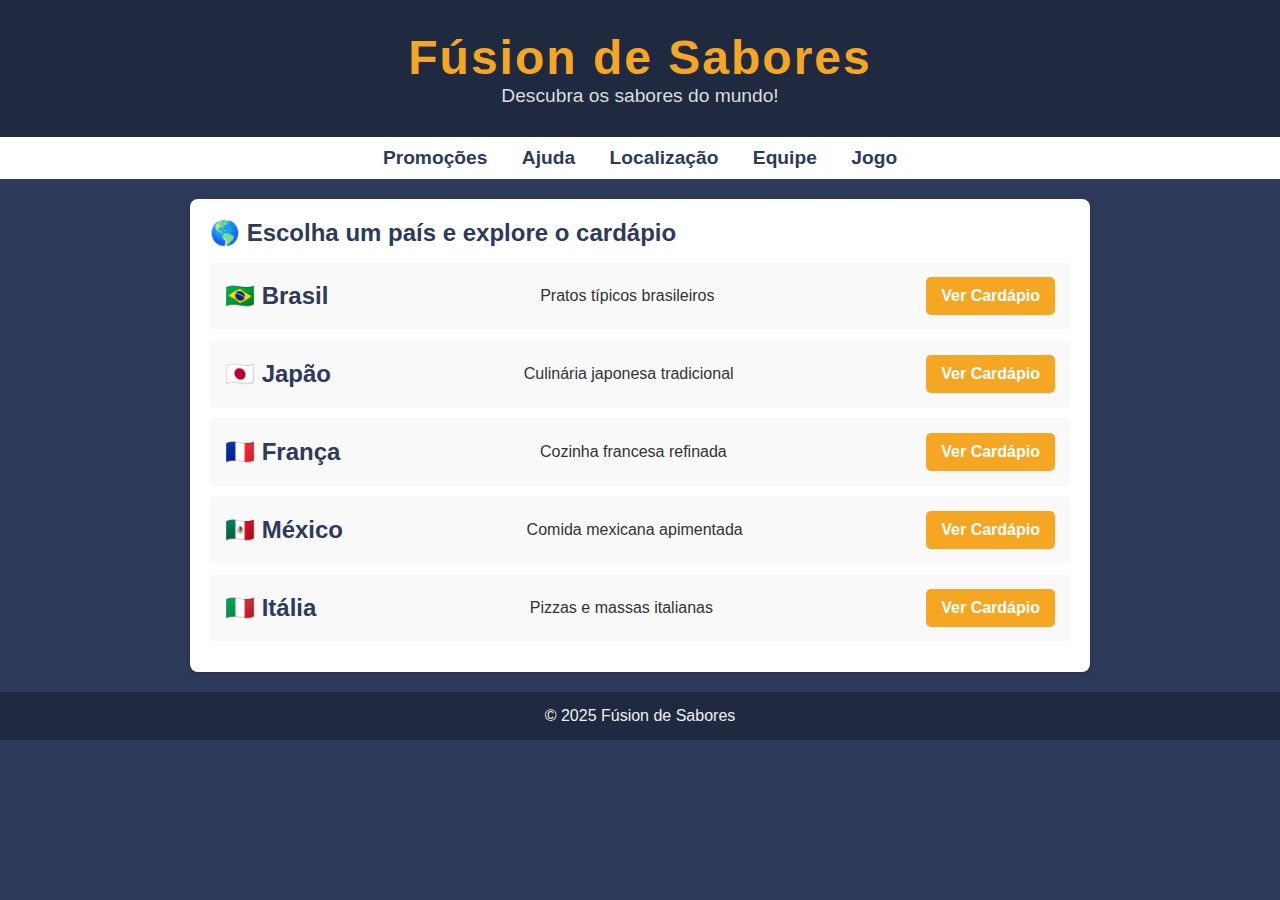
<file: index.html>
<!DOCTYPE html>
<html lang="pt-br">
<head>
  <meta charset="UTF-8" />
  <meta name="viewport" content="width=device-width, initial-scale=1.0"/>
  <title>Fúsion de Sabores</title>
  <link rel="stylesheet" href="styles/index.css">
</head>
<body>

  <header>
    <h1>Fúsion de Sabores</h1>
    <p>Descubra os sabores do mundo!</p>
  </header>

  <nav>
    <a href="html/promocoes.html">Promoções</a>
    <a href="html/ajuda.html">Ajuda</a>
    <a href="html/localizacao.html">Localização</a>
    <a href="html/equipe.html">Equipe</a>
    <a href="html/jogo.html">Jogo</a> <!-- link do jogo adicionado -->
  </nav>

  <section>
    <h2>🌎 Escolha um país e explore o cardápio</h2>
    <ul class="menu-list">
      <li>
        <strong>🇧🇷 Brasil</strong>
        <span>Pratos típicos brasileiros</span>
        <a href="html/brasil.html" class="buy-button">Ver Cardápio</a>
      </li>
      <li>
        <strong>🇯🇵 Japão</strong>
        <span>Culinária japonesa tradicional</span>
        <a href="html/japao.html" class="buy-button">Ver Cardápio</a>
      </li>
      <li>
        <strong>🇫🇷 França</strong>
        <span>Cozinha francesa refinada</span>
        <a href="html/franca.html" class="buy-button">Ver Cardápio</a>
      </li>
      <li>
        <strong>🇲🇽 México</strong>
        <span>Comida mexicana apimentada</span>
        <a href="html/mexico.html" class="buy-button">Ver Cardápio</a>
      </li>
      <li>
        <strong>🇮🇹 Itália</strong>
        <span>Pizzas e massas italianas</span>
        <a href="html/italia.html" class="buy-button">Ver Cardápio</a>
      </li>
    </ul>
  </section>

  <footer>
    <p>&copy; 2025 Fúsion de Sabores</p>
  </footer>

</body>
</html>
</file>
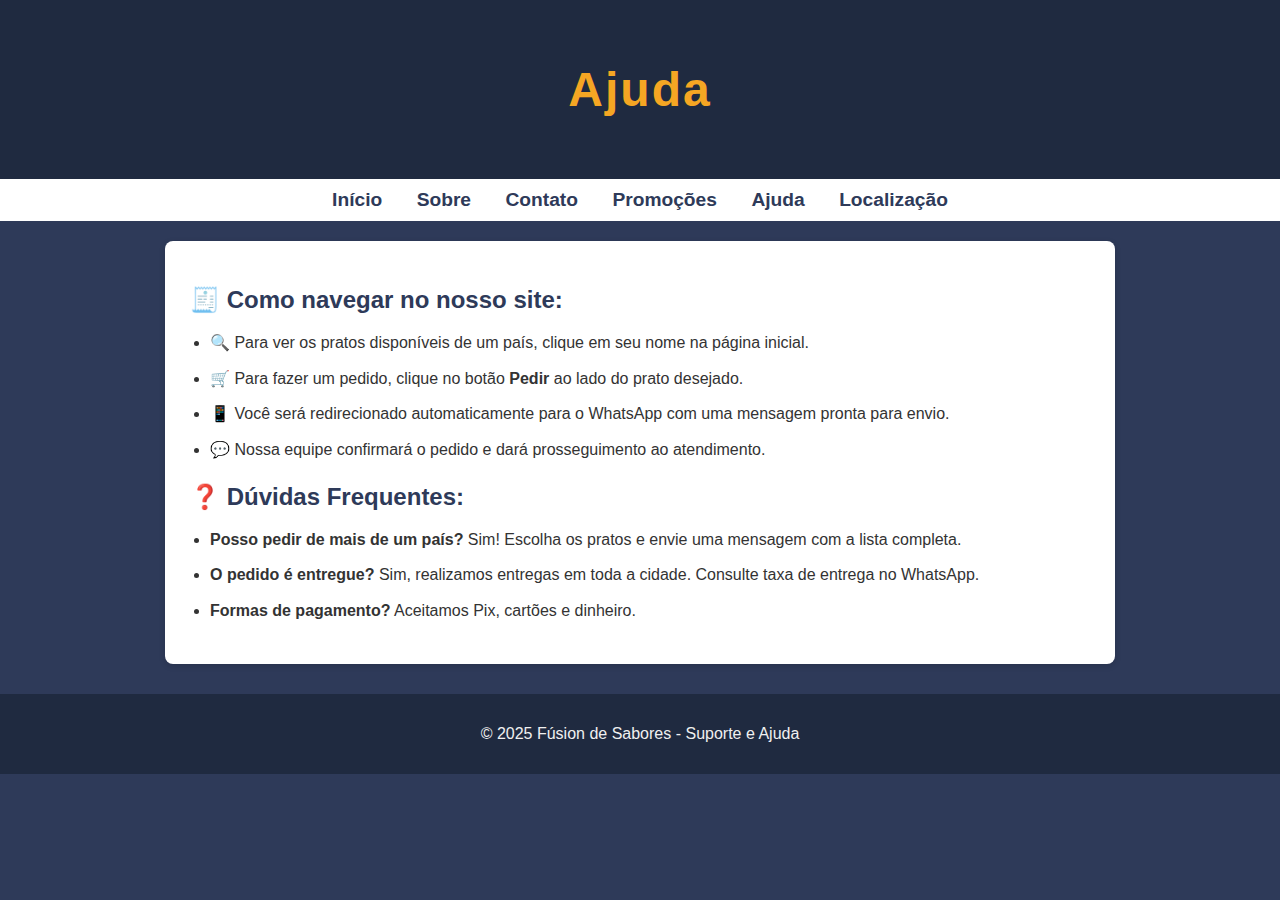
<file: html/ajuda.html>
<!DOCTYPE html>
<html lang="pt-br">
<head>
  <meta charset="UTF-8" />
  <meta name="viewport" content="width=device-width, initial-scale=1.0"/>
  <title>Ajuda - Fúsion de Sabores</title>
  <link rel="stylesheet" href="../styles/ajuda.css">
</head>
<body>

  <header>
    <h1>Ajuda</h1>
  </header>

  <nav>
    <a href="index.html">Início</a>
    <a href="sobre.html">Sobre</a>
    <a href="contato.html">Contato</a>
    <a href="promocoes.html">Promoções</a>
    <a href="ajuda.html">Ajuda</a>
    <a href="localizacao.html">Localização</a>
  </nav>

  <section>
    <h2>🧾 Como navegar no nosso site:</h2>
    <ul>
      <li>🔍 Para ver os pratos disponíveis de um país, clique em seu nome na página inicial.</li>
      <li>🛒 Para fazer um pedido, clique no botão <strong>Pedir</strong> ao lado do prato desejado.</li>
      <li>📱 Você será redirecionado automaticamente para o WhatsApp com uma mensagem pronta para envio.</li>
      <li>💬 Nossa equipe confirmará o pedido e dará prosseguimento ao atendimento.</li>
    </ul>

    <h2>❓ Dúvidas Frequentes:</h2>
    <ul>
      <li><strong>Posso pedir de mais de um país?</strong> Sim! Escolha os pratos e envie uma mensagem com a lista completa.</li>
      <li><strong>O pedido é entregue?</strong> Sim, realizamos entregas em toda a cidade. Consulte taxa de entrega no WhatsApp.</li>
      <li><strong>Formas de pagamento?</strong> Aceitamos Pix, cartões e dinheiro.</li>
    </ul>
  </section>

  <footer>
    <p>&copy; 2025 Fúsion de Sabores - Suporte e Ajuda</p>
  </footer>

</body>
</html>
</file>
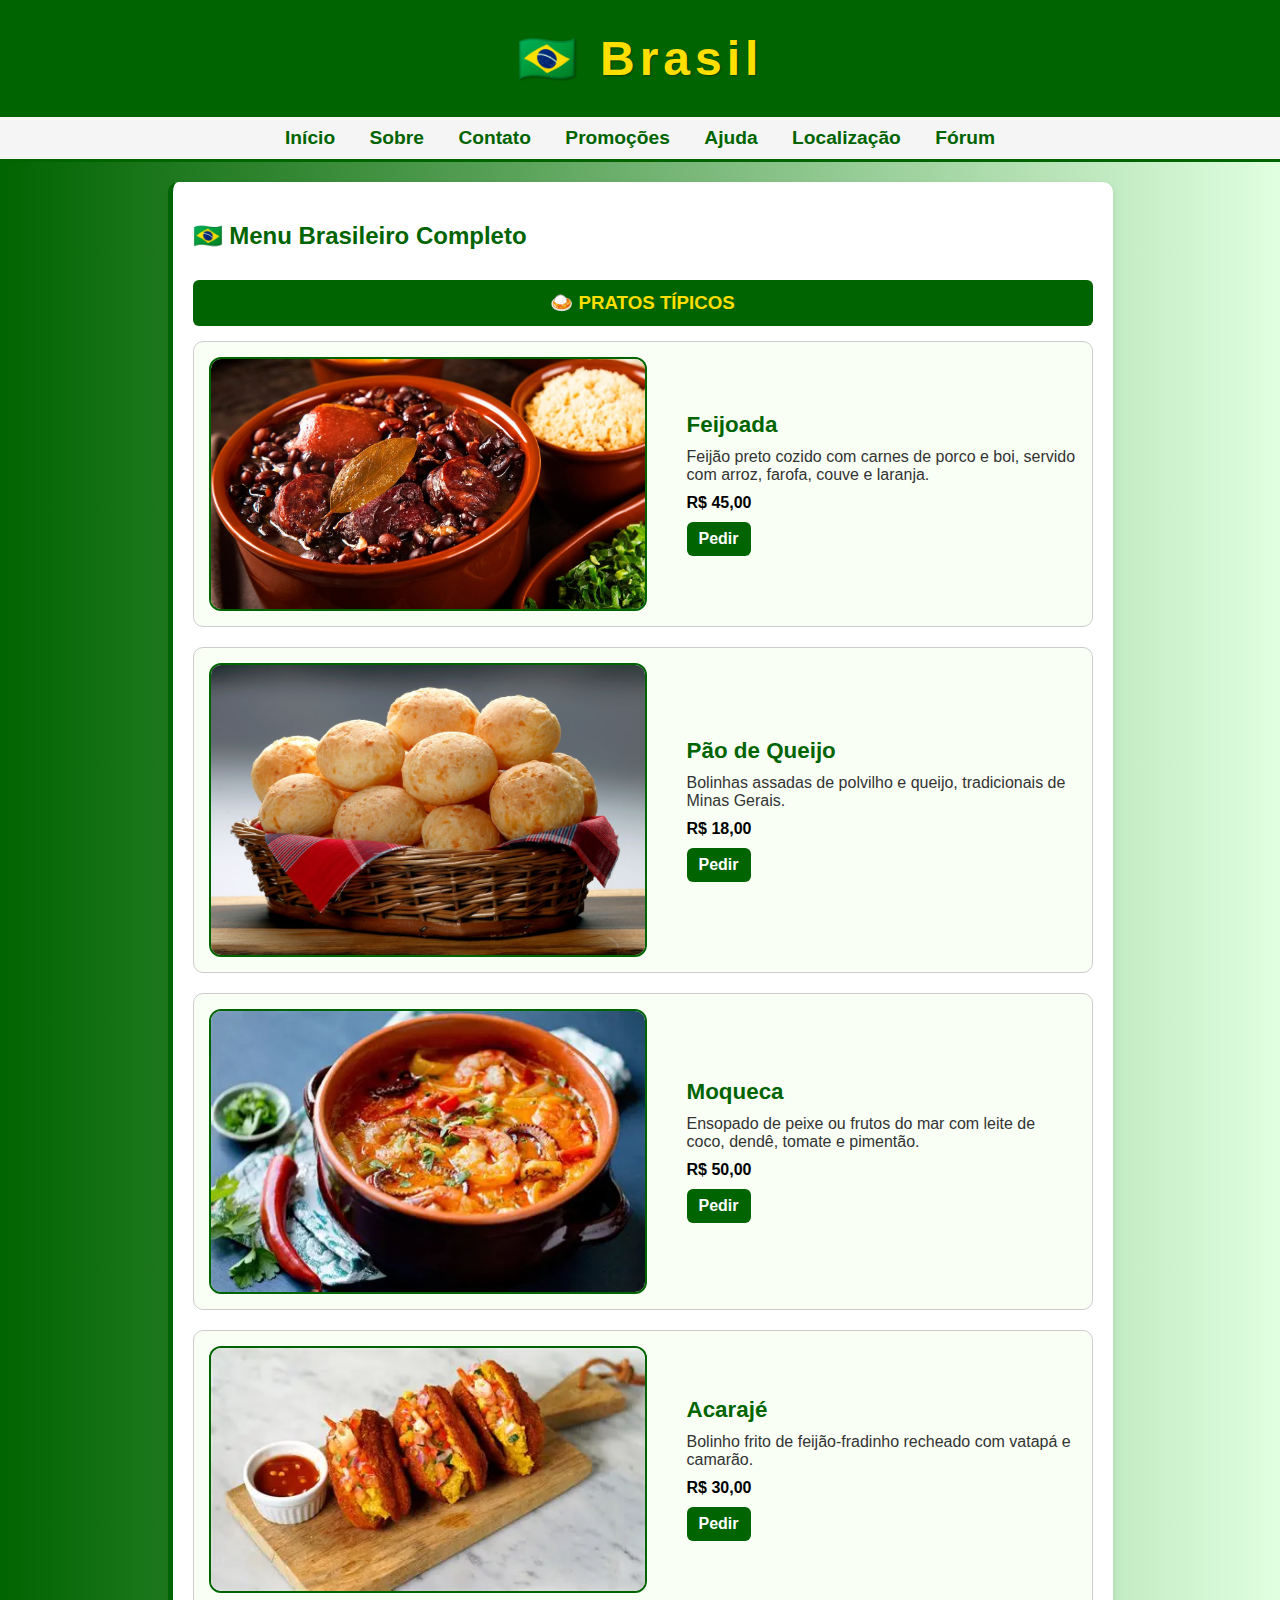
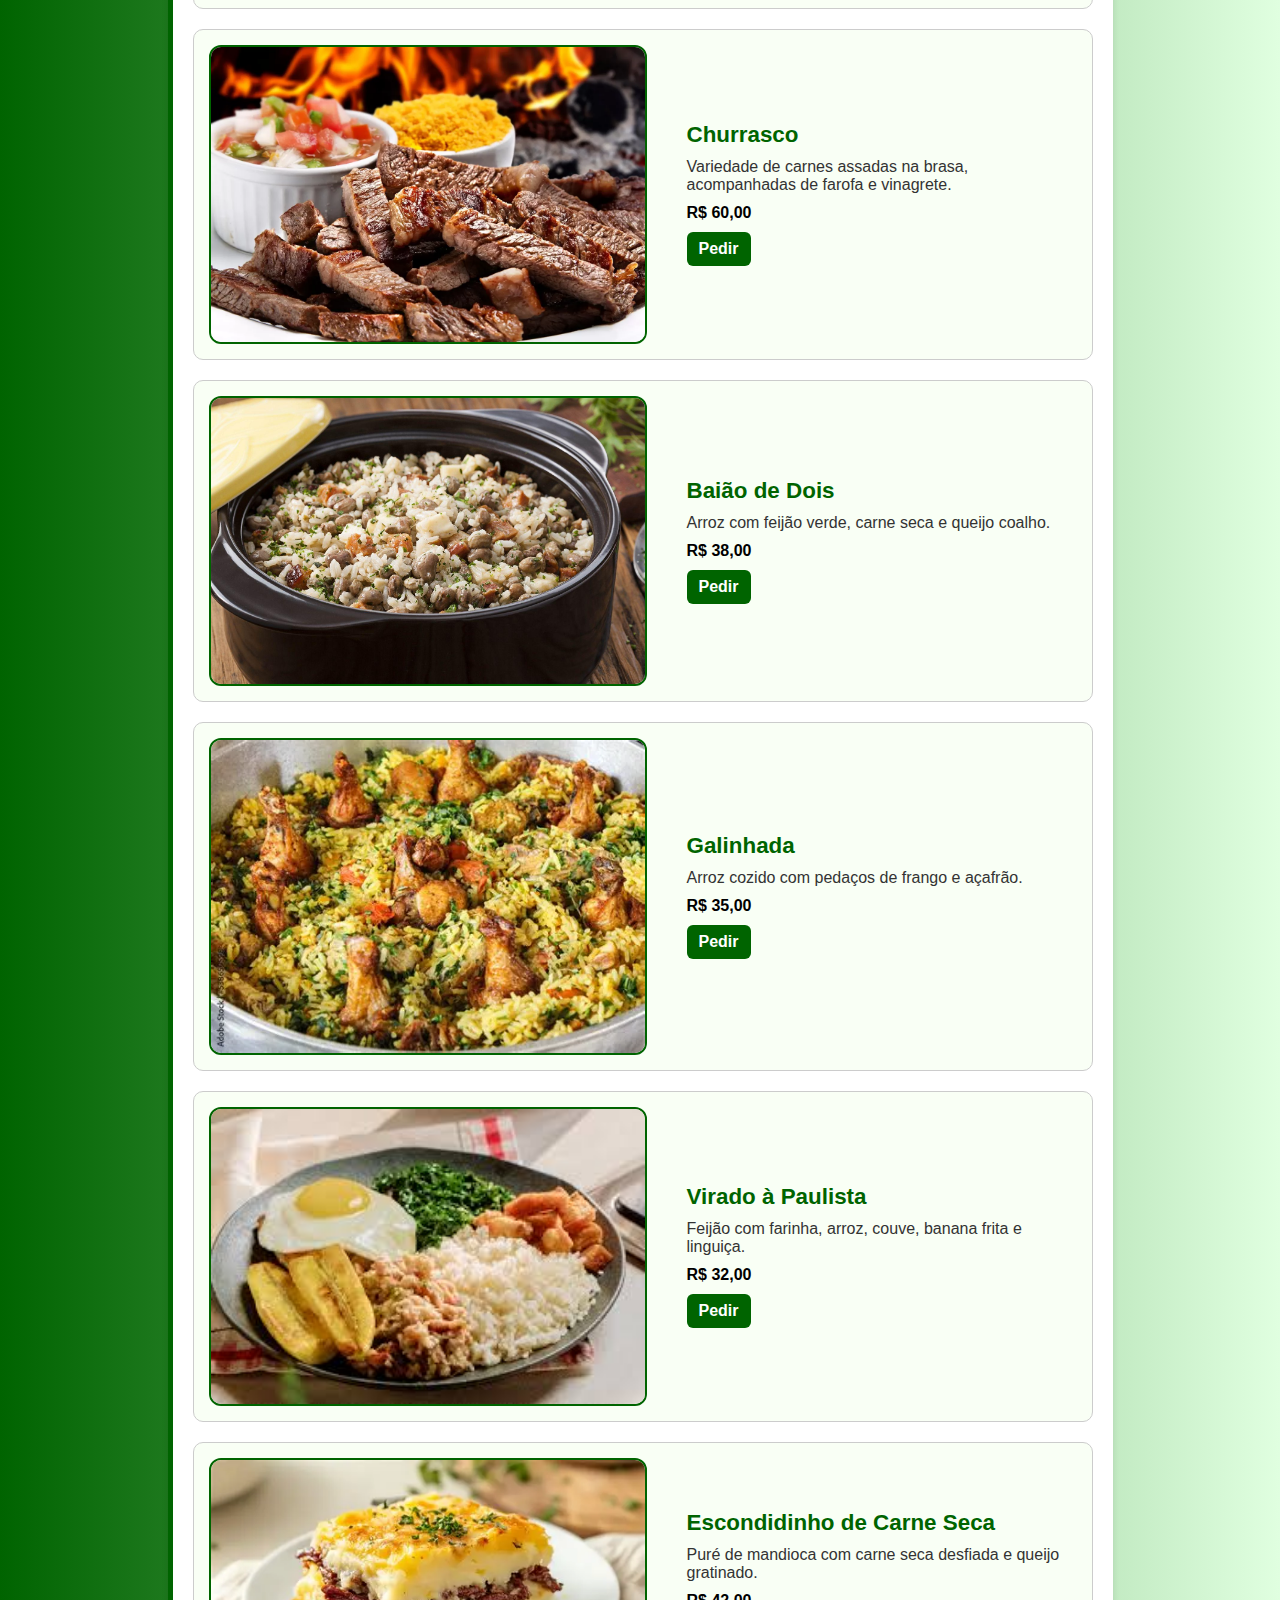
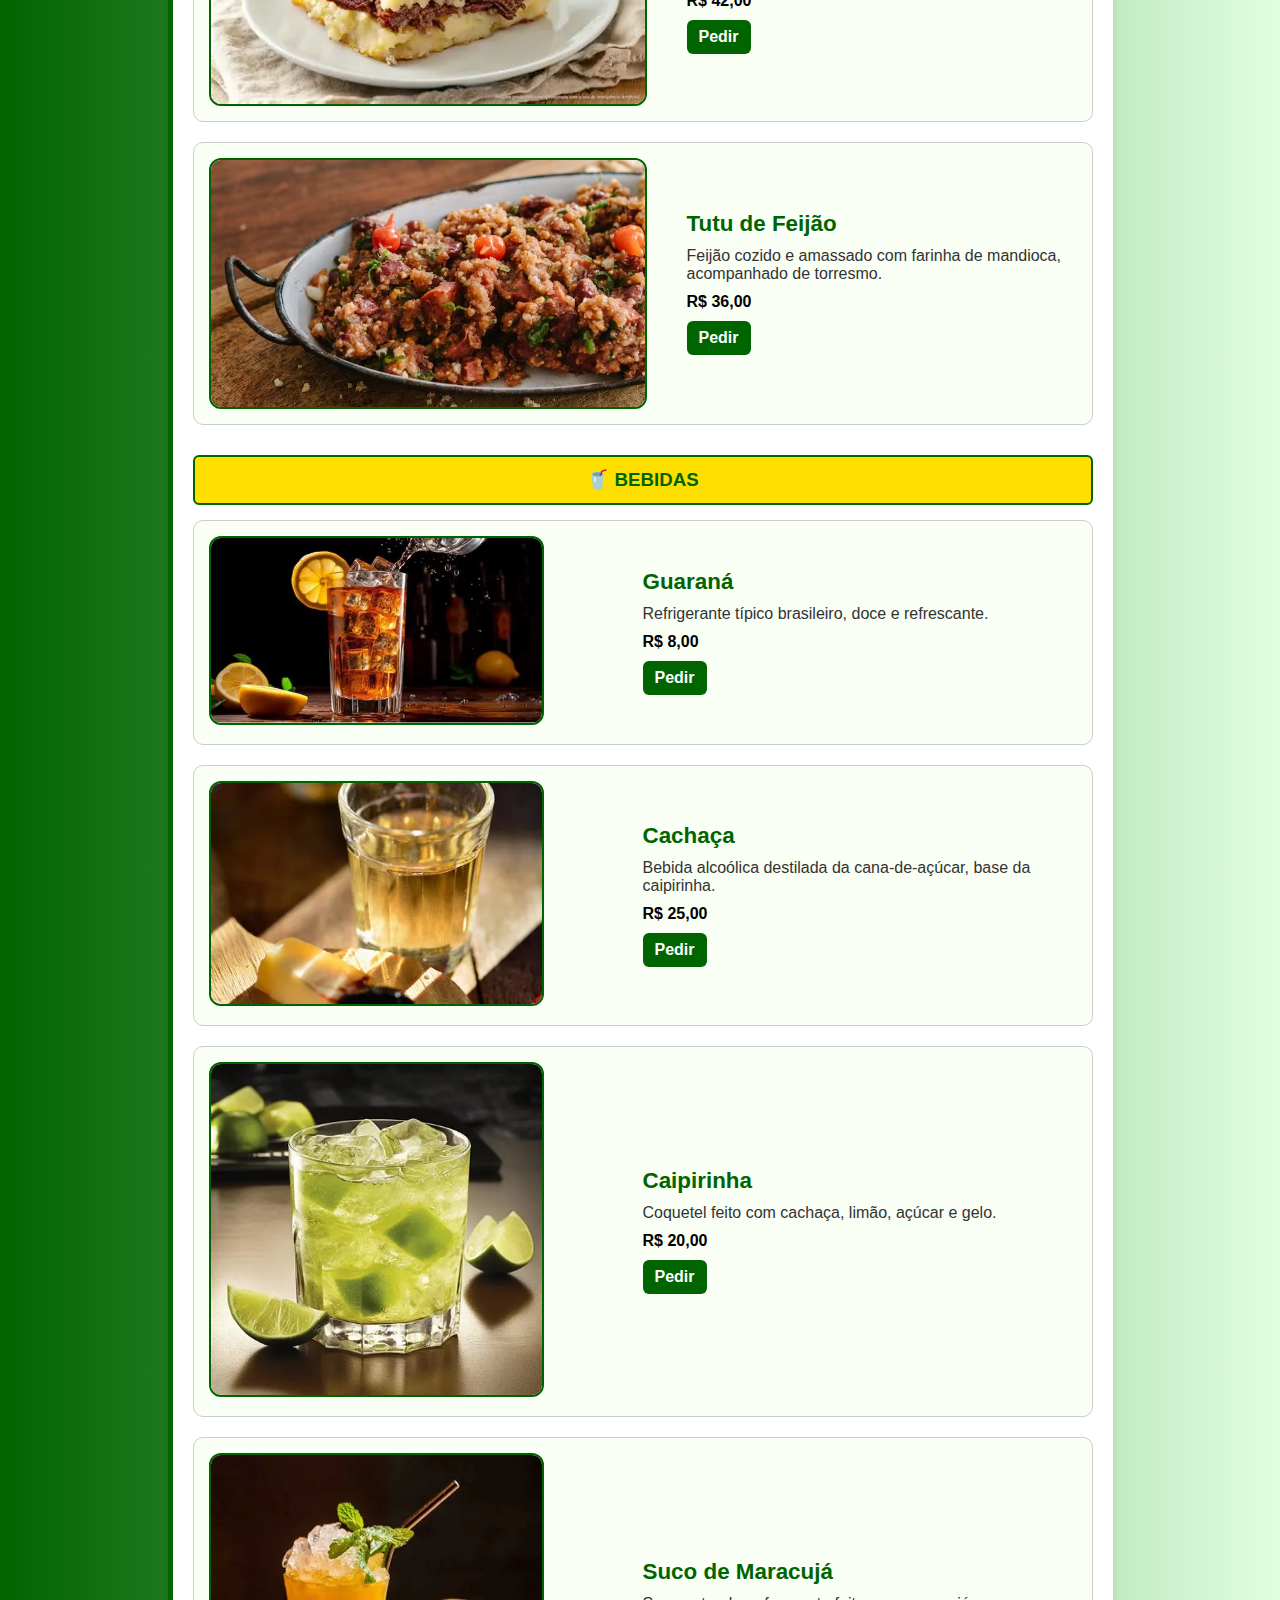
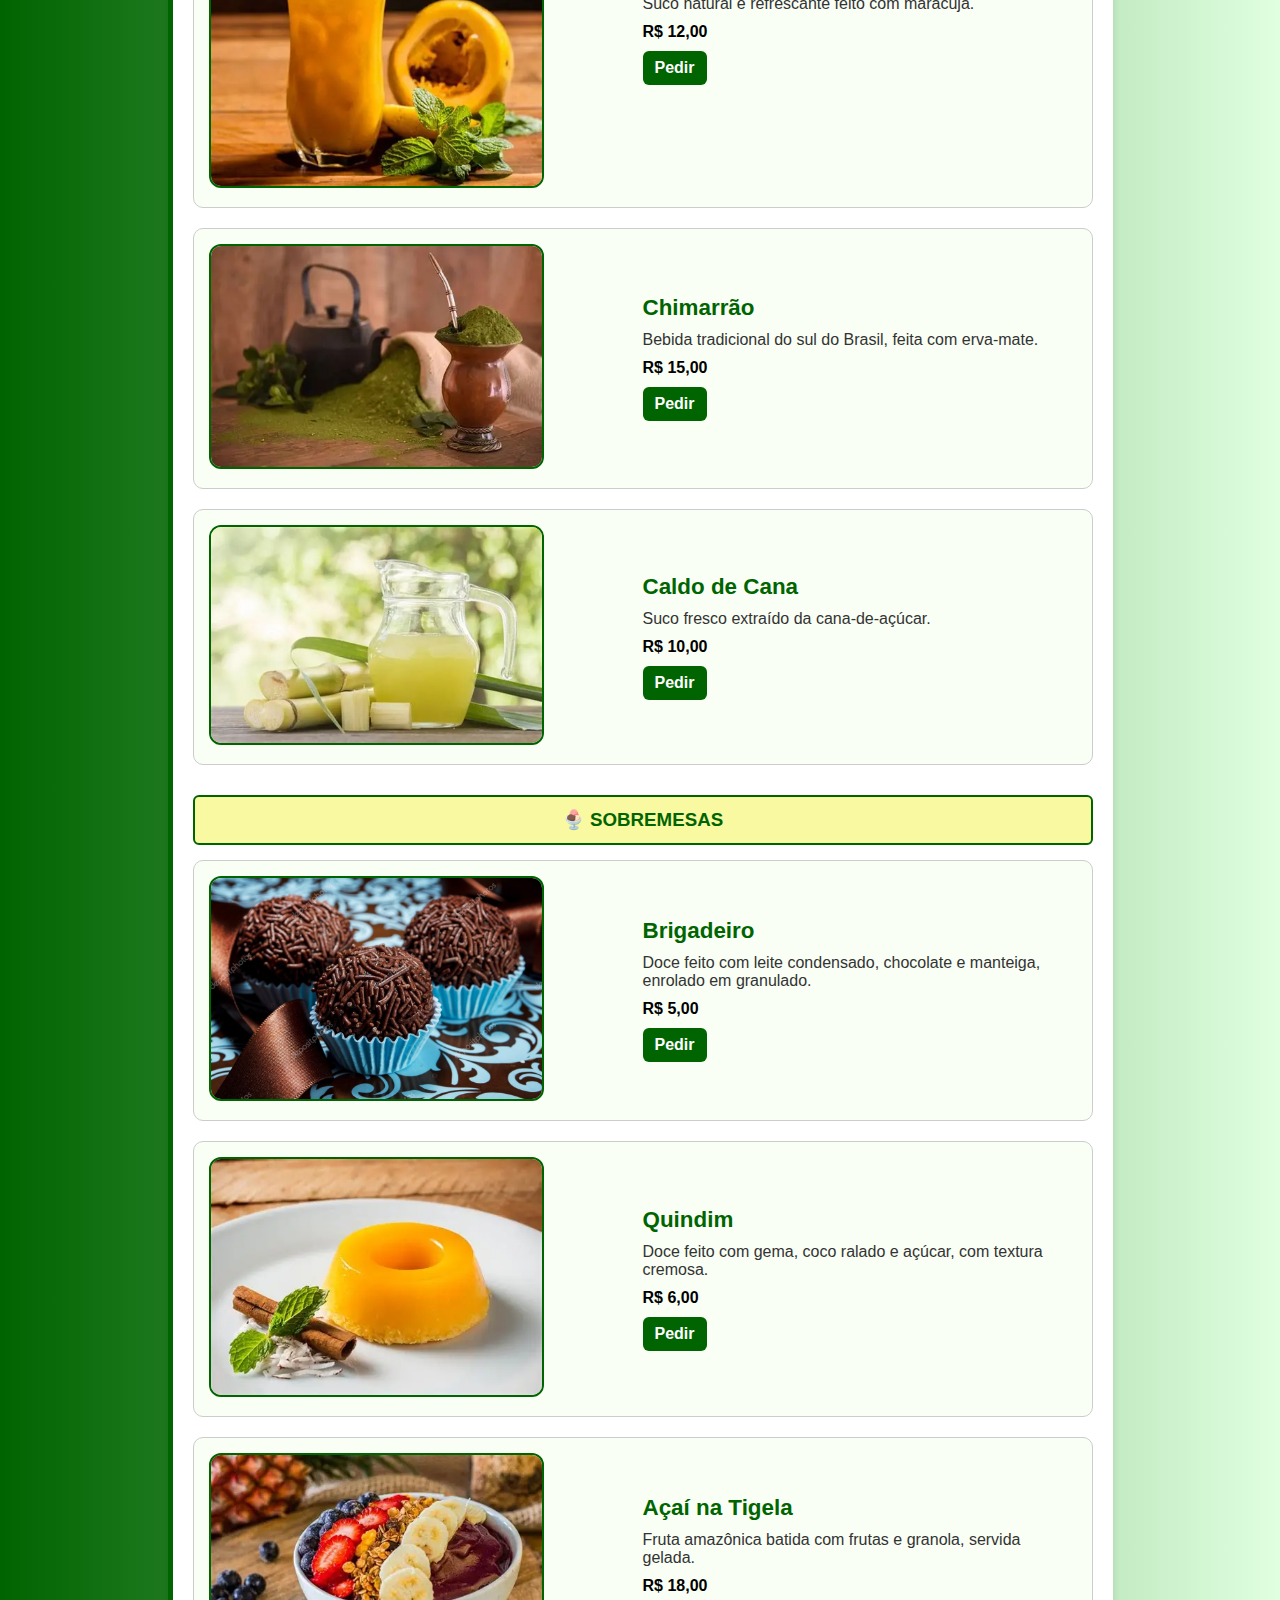
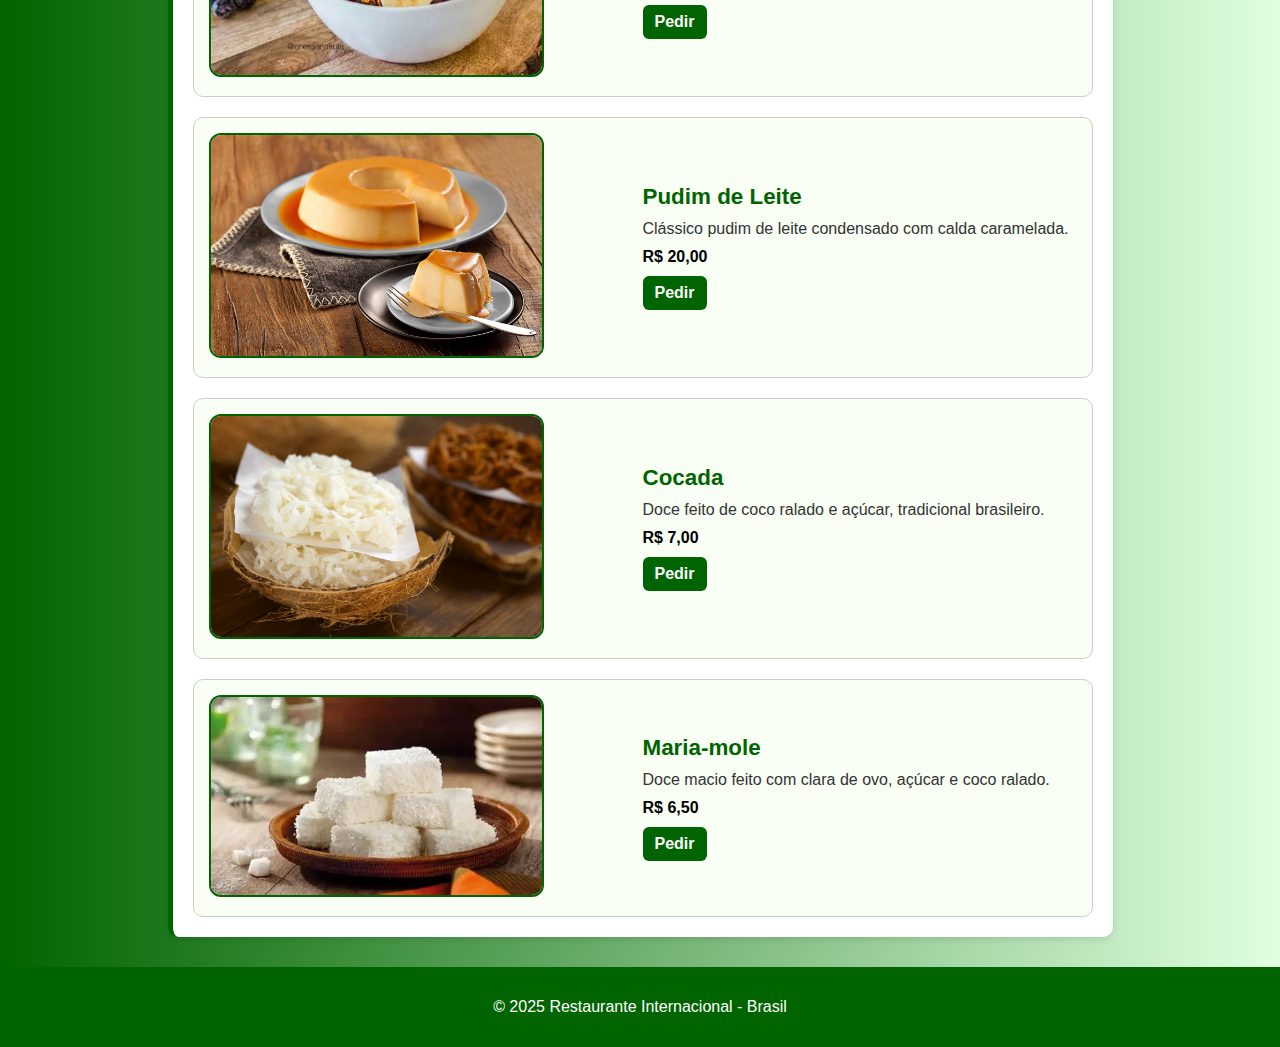
<file: html/brasil.html>
<!DOCTYPE html>
<html lang="pt-br">
<head>
  <meta charset="UTF-8" />
  <meta name="viewport" content="width=device-width, initial-scale=1.0"/>
  <title>Brasil</title>
  <link rel="stylesheet" href="../styles/brasil.css">
</head>
<body>
  <header>🇧🇷 Brasil</header>

  <nav>
    <a href="index.html">Início</a>
    <a href="sobre.html">Sobre</a>
    <a href="contato.html">Contato</a>
    <a href="promocoes.html">Promoções</a>
    <a href="ajuda.html">Ajuda</a>
    <a href="localizacao.html">Localização</a>
    <a href="">Fórum</a>
  </nav>

  <section>
    <h2>🇧🇷 Menu Brasileiro Completo</h2>

    <h3 class="category-title comida">🍛 PRATOS TÍPICOS</h3>
    <ul class="menu-list">

      <li>
        <img src="../imagens/feijoada.png" alt="">
        <div class="flexColunm">
        </div>
        <div class="flexColunmsInfos">
          <strong>Feijoada</strong>
          <span>Feijão preto cozido com carnes de porco e boi, servido com arroz, farofa, couve e laranja.</span>
          <span class="price">R$ 45,00</span>
          <a href="https://wa.me/5511987212892?text=Gostaria%20de%20pedir%20Feijoada" target="_blank" class="order-button">Pedir</a>
        </div>
      </li>

      <li>
        <img src="../imagens/pao de queijo.png" alt="">
        <div class="flexColunm">
        </div>
        <div class="flexColunmsInfos">
          <strong>Pão de Queijo</strong>
          <span>Bolinhas assadas de polvilho e queijo, tradicionais de Minas Gerais.</span>
          <span class="price">R$ 18,00</span>
          <a href="https://wa.me/5511987212892?text=Gostaria%20de%20pedir%20Pão%20de%20Queijo" target="_blank" class="order-button">Pedir</a>
        </div>
      </li>

      <li>
        <img src="../imagens/Moqueca.png" alt="">
        <div class="flexColunm">
        </div>
        <div class="flexColunmsInfos">
          <strong>Moqueca</strong>
          <span>Ensopado de peixe ou frutos do mar com leite de coco, dendê, tomate e pimentão.</span>
          <span class="price">R$ 50,00</span>
          <a href="https://wa.me/5511987212892?text=Gostaria%20de%20pedir%20Moqueca" target="_blank" class="order-button">Pedir</a>
        </div>
      </li>

      <li>
        <img src="../imagens/Acarajé.png" alt="">
        <div class="flexColunm">
          
        </div>
        <div class="flexColunmsInfos">
          <strong>Acarajé</strong>
          <span>Bolinho frito de feijão-fradinho recheado com vatapá e camarão.</span>
          <span class="price">R$ 30,00</span>
          <a href="https://wa.me/5511987212892?text=Gostaria%20de%20pedir%20Acarajé" target="_blank" class="order-button">Pedir</a>
        </div>
      </li>

      <li>
        <img src="../imagens/Churrasco.png" alt="">
        <div class="flexColunm">
          
        </div>
        <div class="flexColunmsInfos">
          <strong>Churrasco</strong>
          <span>Variedade de carnes assadas na brasa, acompanhadas de farofa e vinagrete.</span>
          <span class="price">R$ 60,00</span>
          <a href="https://wa.me/5511987212892?text=Gostaria%20de%20pedir%20Churrasco" target="_blank" class="order-button">Pedir</a>
        </div>
      </li>

      <li>
        <img src="../imagens/Baião de Dois.png" alt="">
        <div class="flexColunm">
        </div>
        <div class="flexColunmsInfos">
          <strong>Baião de Dois</strong>
          <span>Arroz com feijão verde, carne seca e queijo coalho.</span>
          <span class="price">R$ 38,00</span>
          <a href="https://wa.me/5511987212892?text=Gostaria%20de%20pedir%20Baião%20de%20Dois" target="_blank" class="order-button">Pedir</a>
        </div>
      </li>

      <li>
        <img src="../imagens/Galinhada.png" alt="">
        <div class="flexColunm">
          
        </div>
        <div class="flexColunmsInfos">
          <strong>Galinhada</strong>
          <span>Arroz cozido com pedaços de frango e açafrão.</span>
          <span class="price">R$ 35,00</span>
          <a href="https://wa.me/5511987212892?text=Gostaria%20de%20pedir%20Galinhada" target="_blank" class="order-button">Pedir</a>
        </div>
      </li>

      <li>
        <img src="../imagens/virada.png" alt="">
        <div class="flexColunm">
          
        </div>
        <div class="flexColunmsInfos">
          <strong>Virado à Paulista</strong>
          <span>Feijão com farinha, arroz, couve, banana frita e linguiça.</span>
          <span class="price">R$ 32,00</span>
          <a href="https://wa.me/5511987212892?text=Gostaria%20de%20pedir%20Virado%20à%20Paulista" target="_blank" class="order-button">Pedir</a>
        </div>
      </li>

      <li>
        <img src="../imagens/Escondidinho de Carne Seca.png" alt="">
        <div class="flexColunm">
          
        </div>
        <div class="flexColunmsInfos">
          <strong>Escondidinho de Carne Seca</strong>
          <span>Puré de mandioca com carne seca desfiada e queijo gratinado.</span>
          <span class="price">R$ 42,00</span>
          <a href="https://wa.me/5511987212892?text=Gostaria%20de%20pedir%20Escondidinho%20de%20Carne%20Seca" target="_blank" class="order-button">Pedir</a>
        </div>
      </li>

      <li>
        <img src="../imagens/tutu.png" alt="">
        <div class="flexColunm">
          
        </div>
        <div class="flexColunmsInfos">
          <strong>Tutu de Feijão</strong>
          <span>Feijão cozido e amassado com farinha de mandioca, acompanhado de torresmo.</span>
          <span class="price">R$ 36,00</span>
          <a href="https://wa.me/5511987212892?text=Gostaria%20de%20pedir%20Tutu%20de%20Feijão" target="_blank" class="order-button">Pedir</a>
        </div>
      </li>

    </ul>

    <h3 class="category-title bebida">🥤 BEBIDAS</h3>
    <ul class="menu-list">
      <li>
        <div class="flexColunm">
          <img class="imgBebidas" src="../imagens/Guaraná.png" alt="">
          
        </div>
        <div class="flexColunmsInfos">
          <strong>Guaraná</strong>
          <span>Refrigerante típico brasileiro, doce e refrescante.</span>
          <span class="price">R$ 8,00</span>
          <a href="https://wa.me/5511987212892?text=Gostaria%20de%20pedir%20Guaraná" target="_blank" class="order-button">Pedir</a>
        </div>
      </li>

      <li>
        <div class="flexColunm">
          <img class="imgBebidas" src="../imagens/Cachaça.png" alt="">

        </div>
        <div class="flexColunmsInfos">
          <strong>Cachaça</strong>
          <span>Bebida alcoólica destilada da cana-de-açúcar, base da caipirinha.</span>
          <span class="price">R$ 25,00</span>
          <a href="https://wa.me/5511987212892?text=Gostaria%20de%20pedir%20Cachaça" target="_blank" class="order-button">Pedir</a>
        </div>
      </li>

      <li>
        <div class="flexColunm">
          <img class="imgBebidas" src="../imagens/Caipirinha.png" alt="">
          
        </div>
        <div class="flexColunmsInfos">
          <strong>Caipirinha</strong>
          <span>Coquetel feito com cachaça, limão, açúcar e gelo.</span>
          <span class="price">R$ 20,00</span>
          <a href="https://wa.me/5511987212892?text=Gostaria%20de%20pedir%20Caipirinha" target="_blank" class="order-button">Pedir</a>
        </div>
      </li>

      <li>
        <div class="flexColunm">
          <img class="imgBebidas" src="../imagens/Suco de Maracujá.png" alt="">
        
        </div>
        <div class="flexColunmsInfos">
          <strong>Suco de Maracujá</strong>
          <span>Suco natural e refrescante feito com maracujá.</span>
          <span class="price">R$ 12,00</span>
          <a href="https://wa.me/5511987212892?text=Gostaria%20de%20pedir%20Suco%20de%20Maracujá" target="_blank" class="order-button">Pedir</a>
        </div>
      </li>

      <li>
        <div class="flexColunm">
          <img class="imgBebidas" src="../imagens/Chimarrão.png" alt="">
          
        </div>
        <div class="flexColunmsInfos">
          <strong>Chimarrão</strong>
          <span>Bebida tradicional do sul do Brasil, feita com erva-mate.</span>
          <span class="price">R$ 15,00</span>
          <a href="https://wa.me/5511987212892?text=Gostaria%20de%20pedir%20Chimarrão" target="_blank" class="order-button">Pedir</a>
        </div>
      </li>

      <li>
        <div class="flexColunm">
          <img class="imgBebidas" src="../imagens/Caldo de Cana.png" alt="">
          
        </div>
        <div class="flexColunmsInfos">
          <strong>Caldo de Cana</strong>
          <span>Suco fresco extraído da cana-de-açúcar.</span>
          <span class="price">R$ 10,00</span>
          <a href="https://wa.me/5511987212892?text=Gostaria%20de%20pedir%20Caldo%20de%20Cana" target="_blank" class="order-button">Pedir</a>
        </div>
      </li>
    </ul>

    <h3 class="category-title sobremesa">🍨 SOBREMESAS</h3>
    <ul class="menu-list">

      <li>
        <div class="flexColunm">
          <img class="imgBebidas" src="../imagens/Brigadeiro.png" alt="">
          
        </div>
        <div class="flexColunmsInfos">
          <strong>Brigadeiro</strong>
          <span>Doce feito com leite condensado, chocolate e manteiga, enrolado em granulado.</span>
          <span class="price">R$ 5,00</span>
          <a href="https://wa.me/5511987212892?text=Gostaria%20de%20pedir%20Brigadeiro" target="_blank" class="order-button">Pedir</a>
        </div>
      </li>

      <li>
        <div class="flexColunm">
          <img class="imgBebidas" src="../imagens/Quindim.png" alt="">
          
        </div>
        <div class="flexColunmsInfos">
          <strong>Quindim</strong>
          <span>Doce feito com gema, coco ralado e açúcar, com textura cremosa.</span>
          <span class="price">R$ 6,00</span>
          <a href="https://wa.me/5511987212892?text=Gostaria%20de%20pedir%20Quindim" target="_blank" class="order-button">Pedir</a>
        </div>
      </li>

      <li>
        <div class="flexColunm">
          <img class="imgBebidas" src="../imagens/Açaí na Tigela.png" alt="">
          
        </div>
        <div class="flexColunmsInfos">
          <strong>Açaí na Tigela</strong>
          <span>Fruta amazônica batida com frutas e granola, servida gelada.</span>
          <span class="price">R$ 18,00</span>
          <a href="https://wa.me/5511987212892?text=Gostaria%20de%20pedir%20Açaí%20na%20Tigela" target="_blank" class="order-button">Pedir</a>
        </div>
      </li>

      <li>
        <div class="flexColunm">
          <img class="imgBebidas" src="../imagens/Pudim de Leite.png" alt="">
          
        </div>
        <div class="flexColunmsInfos">
          <strong>Pudim de Leite</strong>
          <span>Clássico pudim de leite condensado com calda caramelada.</span>
          <span class="price">R$ 20,00</span>
          <a href="https://wa.me/5511987212892?text=Gostaria%20de%20pedir%20Pudim%20de%20Leite" target="_blank" class="order-button">Pedir</a>
        </div>
      </li>

      <li>
        <div class="flexColunm">
          <img class="imgBebidas" src="../imagens/Cocada.png" alt="">

        </div>
        <div class="flexColunmsInfos">
          <strong>Cocada</strong>
          <span>Doce feito de coco ralado e açúcar, tradicional brasileiro.</span>
          <span class="price">R$ 7,00</span>
          <a href="https://wa.me/5511987212892?text=Gostaria%20de%20pedir%20Cocada" target="_blank" class="order-button">Pedir</a>
        </div>
      </li>

      <li>
        <div class="flexColunm">
          <img class="imgBebidas" src="../imagens/Maria-mole.png" alt="">
        </div>
        <div class="flexColunmsInfos">
          <strong>Maria-mole</strong>
          <span>Doce macio feito com clara de ovo, açúcar e coco ralado.</span>
          <span class="price">R$ 6,50</span>
          <a href="https://wa.me/5511987212892?text=Gostaria%20de%20pedir%20Maria-mole" target="_blank" class="order-button">Pedir</a>
        </div>
      </li>

    </ul>
  </section>

  <footer>
    <p>&copy; 2025 Restaurante Internacional - Brasil</p>
  </footer>
</body>
</html>
</file>
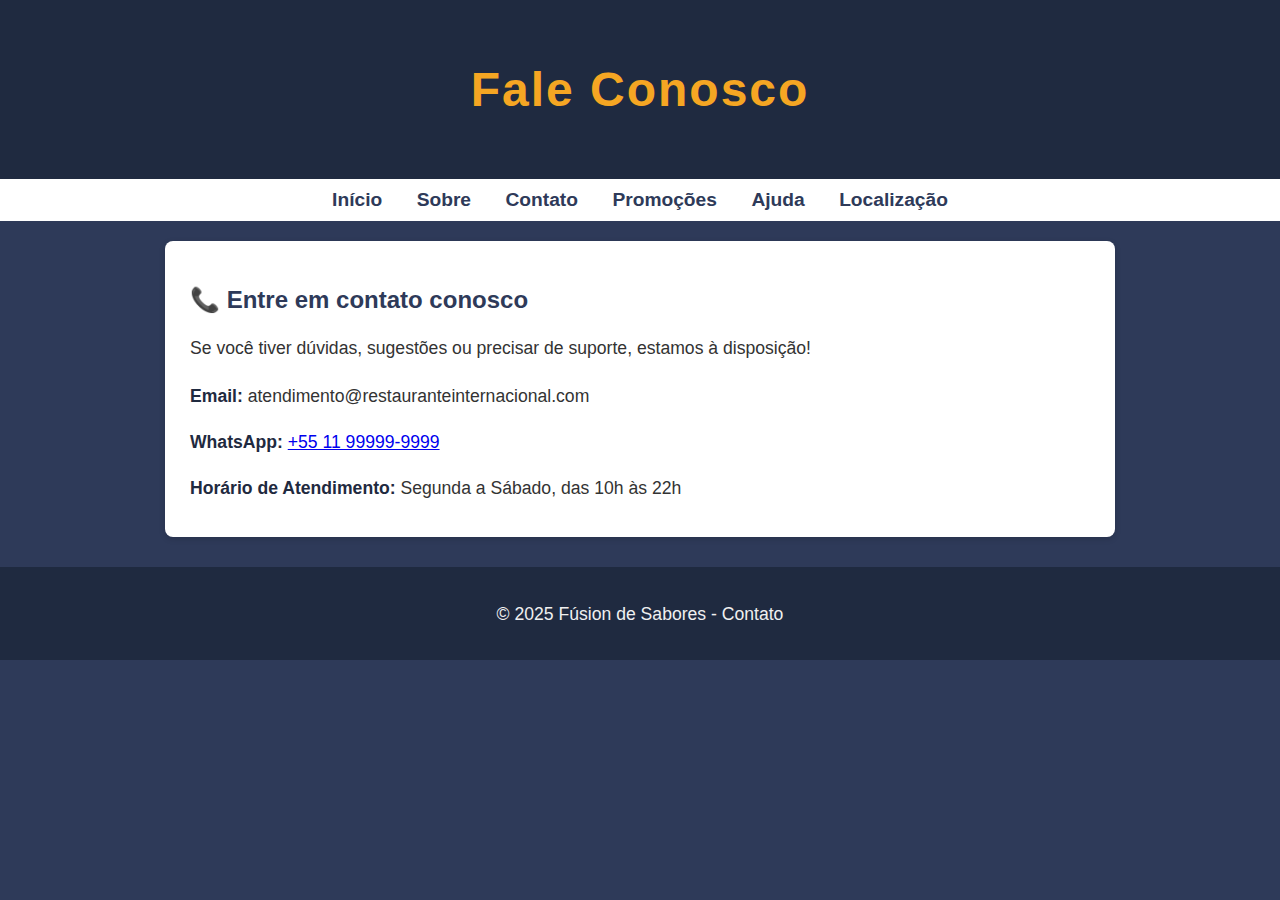
<file: html/contato.html>
<!DOCTYPE html>
<html lang="pt-br">
<head>
  <meta charset="UTF-8" />
  <meta name="viewport" content="width=device-width, initial-scale=1.0"/>
  <title>Contato - Fúsion de Sabores</title>
  <link rel="stylesheet" href="../styles/contato.css">
</head>
<body>

  <header>
    <h1>Fale Conosco</h1>
  </header>

  <nav>
    <a href="index.html">Início</a>
    <a href="sobre.html">Sobre</a>
    <a href="contato.html">Contato</a>
    <a href="promocoes.html">Promoções</a>
    <a href="ajuda.html">Ajuda</a>
    <a href="localizacao.html">Localização</a>
  </nav>

  <section>
    <h2>📞 Entre em contato conosco</h2>
    <p>Se você tiver dúvidas, sugestões ou precisar de suporte, estamos à disposição!</p>

    <div class="info">
      <p><strong>Email:</strong> atendimento@restauranteinternacional.com</p>
      <p><strong>WhatsApp:</strong> <a href="https://wa.me/5511999999999" target="_blank">+55 11 99999-9999</a></p>
      <p><strong>Horário de Atendimento:</strong> Segunda a Sábado, das 10h às 22h</p>
    </div>
  </section>

  <footer>
    <p>&copy; 2025 Fúsion de Sabores - Contato</p>
  </footer>

</body>
</html>
</file>
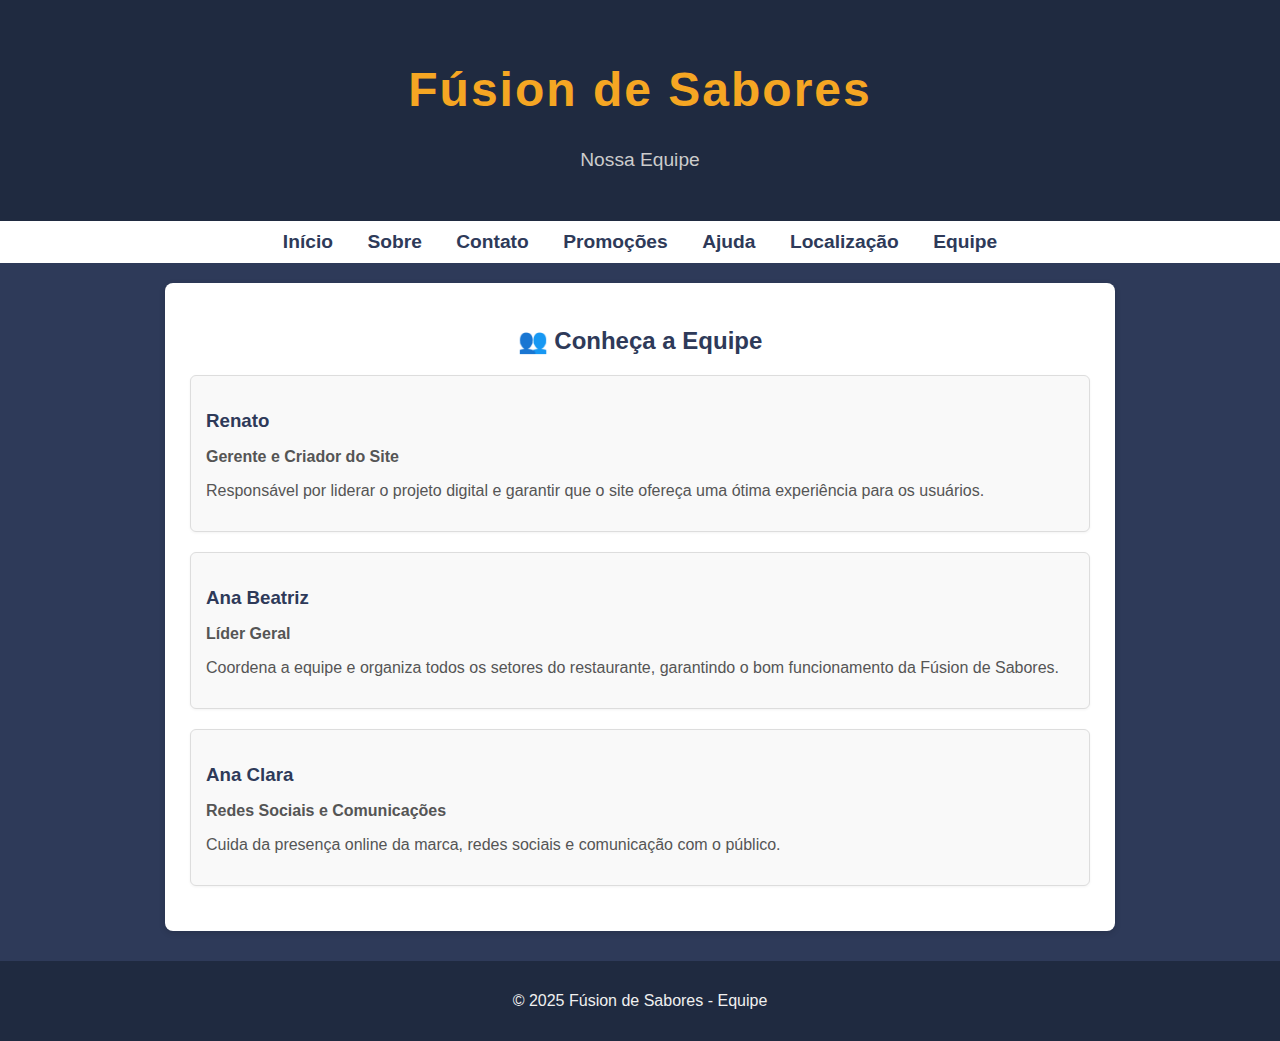
<file: html/equipe.html>
<!DOCTYPE html>
<html lang="pt-br">
<head>
  <meta charset="UTF-8" />
  <meta name="viewport" content="width=device-width, initial-scale=1" />
  <title>Equipe - Fúsion de Sabores</title>
  <link rel="stylesheet" href="../styles/equipe.css">
</head>
<body>

  <header>
    <h1>Fúsion de Sabores</h1>
    <p style="font-size: 1.2em; color: #ccc;">Nossa Equipe</p>
  </header>

  <nav>
    <a href="index.html">Início</a>
    <a href="sobre.html">Sobre</a>
    <a href="contato.html">Contato</a>
    <a href="promocoes.html">Promoções</a>
    <a href="ajuda.html">Ajuda</a>
    <a href="localizacao.html">Localização</a>
    <a href="equipe.html">Equipe</a>
  </nav>

  <section>
    <h2>👥 Conheça a Equipe</h2>

    <div class="team-member">
      <h3>Renato</h3>
      <p><strong>Gerente e Criador do Site</strong></p>
      <p>Responsável por liderar o projeto digital e garantir que o site ofereça uma ótima experiência para os usuários.</p>
    </div>

    <div class="team-member">
      <h3>Ana Beatriz</h3>
      <p><strong>Líder Geral</strong></p>
      <p>Coordena a equipe e organiza todos os setores do restaurante, garantindo o bom funcionamento da Fúsion de Sabores.</p>
    </div>

    <div class="team-member">
      <h3>Ana Clara</h3>
      <p><strong>Redes Sociais e Comunicações</strong></p>
      <p>Cuida da presença online da marca, redes sociais e comunicação com o público.</p>
    </div>
  </section>

  <footer>
    <p>&copy; 2025 Fúsion de Sabores - Equipe</p>
  </footer>

</body>
</html>
</file>
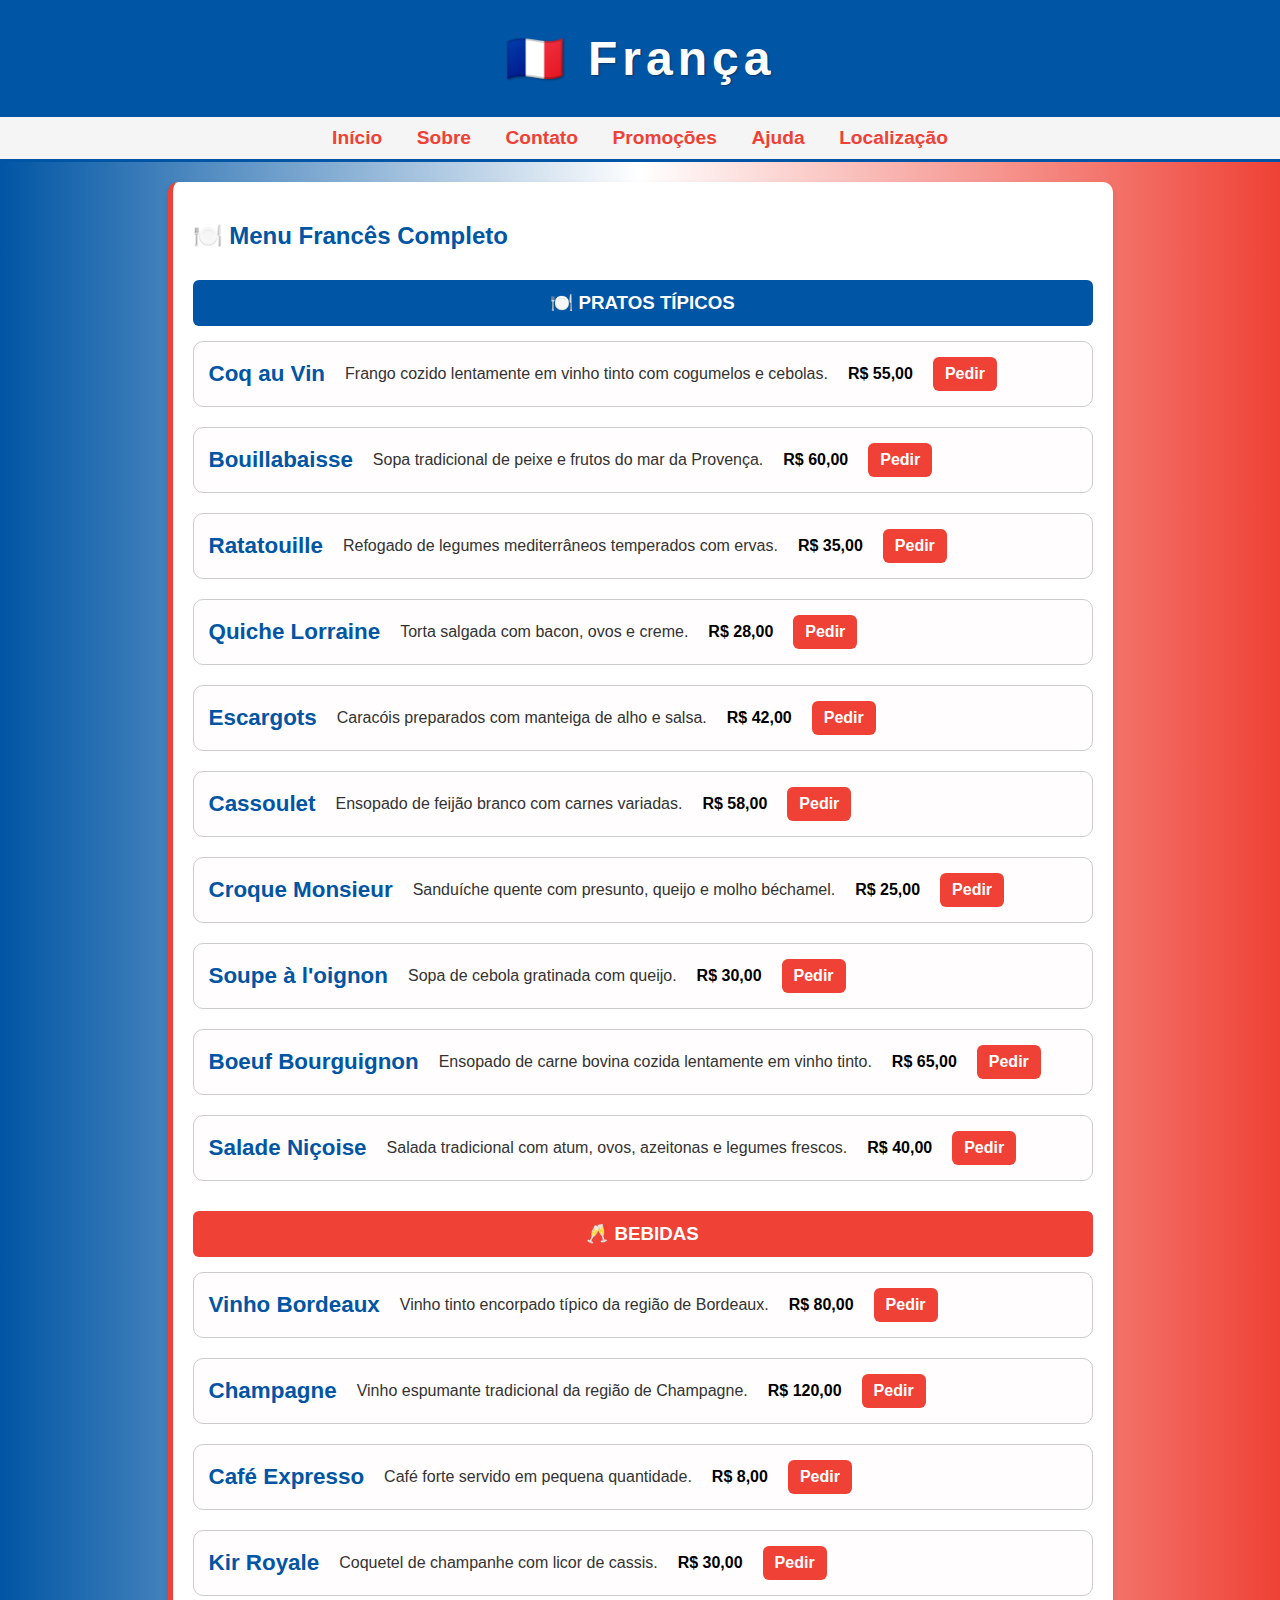
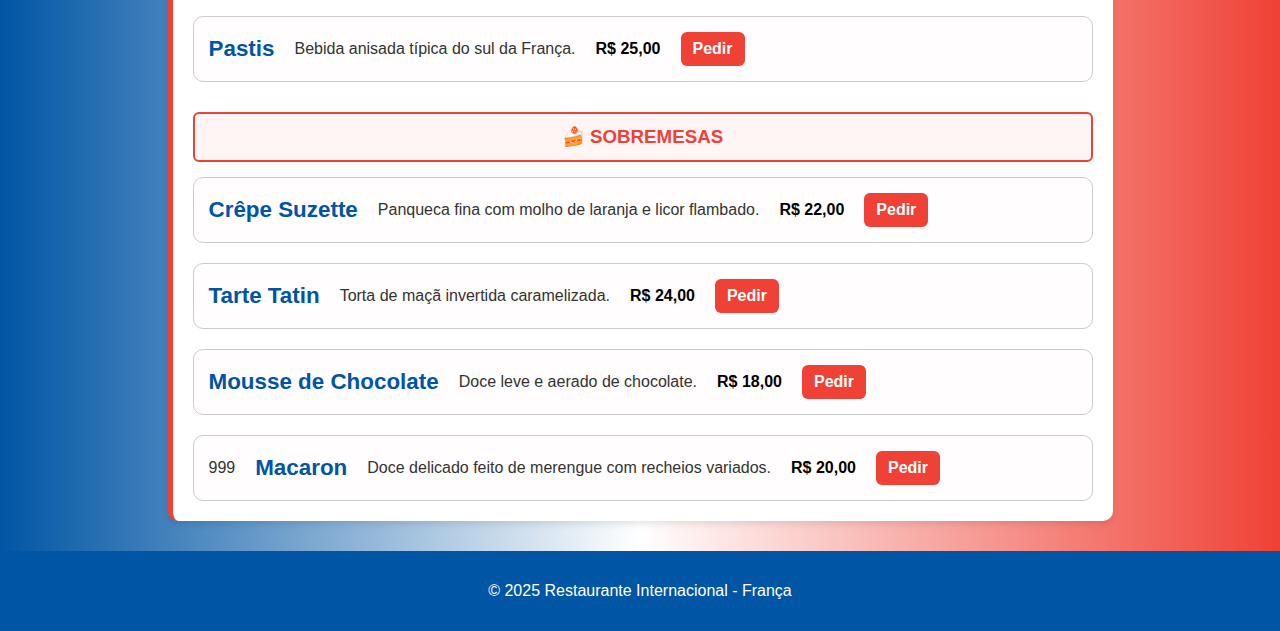
<file: html/franca.html>
<!DOCTYPE html>
<html lang="pt-br">
<head>
  <meta charset="UTF-8" />
  <meta name="viewport" content="width=device-width, initial-scale=1.0"/>
  <title>França</title>
  <link rel="stylesheet" href="../styles/franca.css">
</head>
<body>
  <header>🇫🇷 França</header>

  <nav>
    <a href="index.html">Início</a>
    <a href="sobre.html">Sobre</a>
    <a href="contato.html">Contato</a>
    <a href="promocoes.html">Promoções</a>
    <a href="ajuda.html">Ajuda</a>
    <a href="localizacao.html">Localização</a>
  </nav>

  <section>
    <h2>🍽️ Menu Francês Completo</h2>

    <h3 class="category-title comida">🍽️ PRATOS TÍPICOS</h3>
    <ul class="menu-list">
      <li>
        <strong>Coq au Vin</strong>
        <span>Frango cozido lentamente em vinho tinto com cogumelos e cebolas.</span>
        <span class="price">R$ 55,00</span>
        <a href="https://wa.me/5511987212892?text=Gostaria%20de%20pedir%20Coq%20au%20Vin" target="_blank" class="order-button">Pedir</a>
      </li>
      <li>
        <strong>Bouillabaisse</strong>
        <span>Sopa tradicional de peixe e frutos do mar da Provença.</span>
        <span class="price">R$ 60,00</span>
        <a href="https://wa.me/5511987212892?text=Gostaria%20de%20pedir%20Bouillabaisse" target="_blank" class="order-button">Pedir</a>
      </li>
      <li>
        <strong>Ratatouille</strong>
        <span>Refogado de legumes mediterrâneos temperados com ervas.</span>
        <span class="price">R$ 35,00</span>
        <a href="https://wa.me/5511987212892?text=Gostaria%20de%20pedir%20Ratatouille" target="_blank" class="order-button">Pedir</a>
      </li>
      <li>
        <strong>Quiche Lorraine</strong>
        <span>Torta salgada com bacon, ovos e creme.</span>
        <span class="price">R$ 28,00</span>
        <a href="https://wa.me/5511987212892?text=Gostaria%20de%20pedir%20Quiche%20Lorraine" target="_blank" class="order-button">Pedir</a>
      </li>
      <li>
        <strong>Escargots</strong>
        <span>Caracóis preparados com manteiga de alho e salsa.</span>
        <span class="price">R$ 42,00</span>
        <a href="https://wa.me/5511987212892?text=Gostaria%20de%20pedir%20Escargots" target="_blank" class="order-button">Pedir</a>
      </li>
      <li>
        <strong>Cassoulet</strong>
        <span>Ensopado de feijão branco com carnes variadas.</span>
        <span class="price">R$ 58,00</span>
        <a href="https://wa.me/5511987212892?text=Gostaria%20de%20pedir%20Cassoulet" target="_blank" class="order-button">Pedir</a>
      </li>
      <li>
        <strong>Croque Monsieur</strong>
        <span>Sanduíche quente com presunto, queijo e molho béchamel.</span>
        <span class="price">R$ 25,00</span>
        <a href="https://wa.me/5511987212892?text=Gostaria%20de%20pedir%20Croque%20Monsieur" target="_blank" class="order-button">Pedir</a>
      </li>
      <li>
        <strong>Soupe à l'oignon</strong>
        <span>Sopa de cebola gratinada com queijo.</span>
        <span class="price">R$ 30,00</span>
        <a href="https://wa.me/5511987212892?text=Gostaria%20de%20pedir%20Soupe%20à%20l'onion" target="_blank" class="order-button">Pedir</a>
      </li>
      <!-- Novos pratos -->
      <li>
        <strong>Boeuf Bourguignon</strong>
        <span>Ensopado de carne bovina cozida lentamente em vinho tinto.</span>
        <span class="price">R$ 65,00</span>
        <a href="https://wa.me/5511987212892?text=Gostaria%20de%20pedir%20Boeuf%20Bourguignon" target="_blank" class="order-button">Pedir</a>
      </li>
      <li>
        <strong>Salade Niçoise</strong>
        <span>Salada tradicional com atum, ovos, azeitonas e legumes frescos.</span>
        <span class="price">R$ 40,00</span>
        <a href="https://wa.me/5511987212892?text=Gostaria%20de%20pedir%20Salade%20Niçoise" target="_blank" class="order-button">Pedir</a>
      </li>
    </ul>

    <h3 class="category-title bebida">🥂 BEBIDAS</h3>
    <ul class="menu-list">
      <li>
        <strong>Vinho Bordeaux</strong>
        <span>Vinho tinto encorpado típico da região de Bordeaux.</span>
        <span class="price">R$ 80,00</span>
        <a href="https://wa.me/5511987212892?text=Gostaria%20de%20pedir%20Vinho%20Bordeaux" target="_blank" class="order-button">Pedir</a>
      </li>
      <li>
        <strong>Champagne</strong>
        <span>Vinho espumante tradicional da região de Champagne.</span>
        <span class="price">R$ 120,00</span>
        <a href="https://wa.me/5511987212892?text=Gostaria%20de%20pedir%20Champagne" target="_blank" class="order-button">Pedir</a>
      </li>
      <li>
        <strong>Café Expresso</strong>
        <span>Café forte servido em pequena quantidade.</span>
        <span class="price">R$ 8,00</span>
        <a href="https://wa.me/5511987212892?text=Gostaria%20de%20pedir%20Café%20Expresso" target="_blank" class="order-button">Pedir</a>
      </li>
      <!-- Novas bebidas -->
      <li>
        <strong>Kir Royale</strong>
        <span>Coquetel de champanhe com licor de cassis.</span>
        <span class="price">R$ 30,00</span>
        <a href="https://wa.me/5511987212892?text=Gostaria%20de%20pedir%20Kir%20Royale" target="_blank" class="order-button">Pedir</a>
      </li>
      <li>
        <strong>Pastis</strong>
        <span>Bebida anisada típica do sul da França.</span>
        <span class="price">R$ 25,00</span>
        <a href="https://wa.me/5511987212892?text=Gostaria%20de%20pedir%20Pastis" target="_blank" class="order-button">Pedir</a>
      </li>
    </ul>

    <h3 class="category-title sobremesa">🍰 SOBREMESAS</h3>
    <ul class="menu-list">
      <li>
        <strong>Crêpe Suzette</strong>
        <span>Panqueca fina com molho de laranja e licor flambado.</span>
        <span class="price">R$ 22,00</span>
        <a href="https://wa.me/5511987212892?text=Gostaria%20de%20pedir%20Crêpe%20Suzette" target="_blank" class="order-button">Pedir</a>
      </li>
      <li>
        <strong>Tarte Tatin</strong>
        <span>Torta de maçã invertida caramelizada.</span>
        <span class="price">R$ 24,00</span>
        <a href="https://wa.me/5511987212892?text=Gostaria%20de%20pedir%20Tarte%20Tatin" target="_blank" class="order-button">Pedir</a>
      </li>
      <!-- Novas sobremesas -->
      <li>
        <strong>Mousse de Chocolate</strong>
        <span>Doce leve e aerado de chocolate.</span>
        <span class="price">R$ 18,00</span>
        <a href="https://wa.me/5511987212892?text=Gostaria%20de%20pedir%20Mousse%20de%20Chocolate" target="_blank" class="order-button">Pedir</a>
      </li>
      <li>999
        <strong>Macaron</strong>
        <span>Doce delicado feito de merengue com recheios variados.</span>
        <span class="price">R$ 20,00</span>
        <a href="https://wa.me/5511987212892?text=Gostaria%20de%20pedir%20Macaron" target="_blank" class="order-button">Pedir</a>
      </li>
    </ul>
  </section>

  <footer>
    <p>&copy; 2025 Restaurante Internacional - França</p>
  </footer>
</body>
</html>
</file>
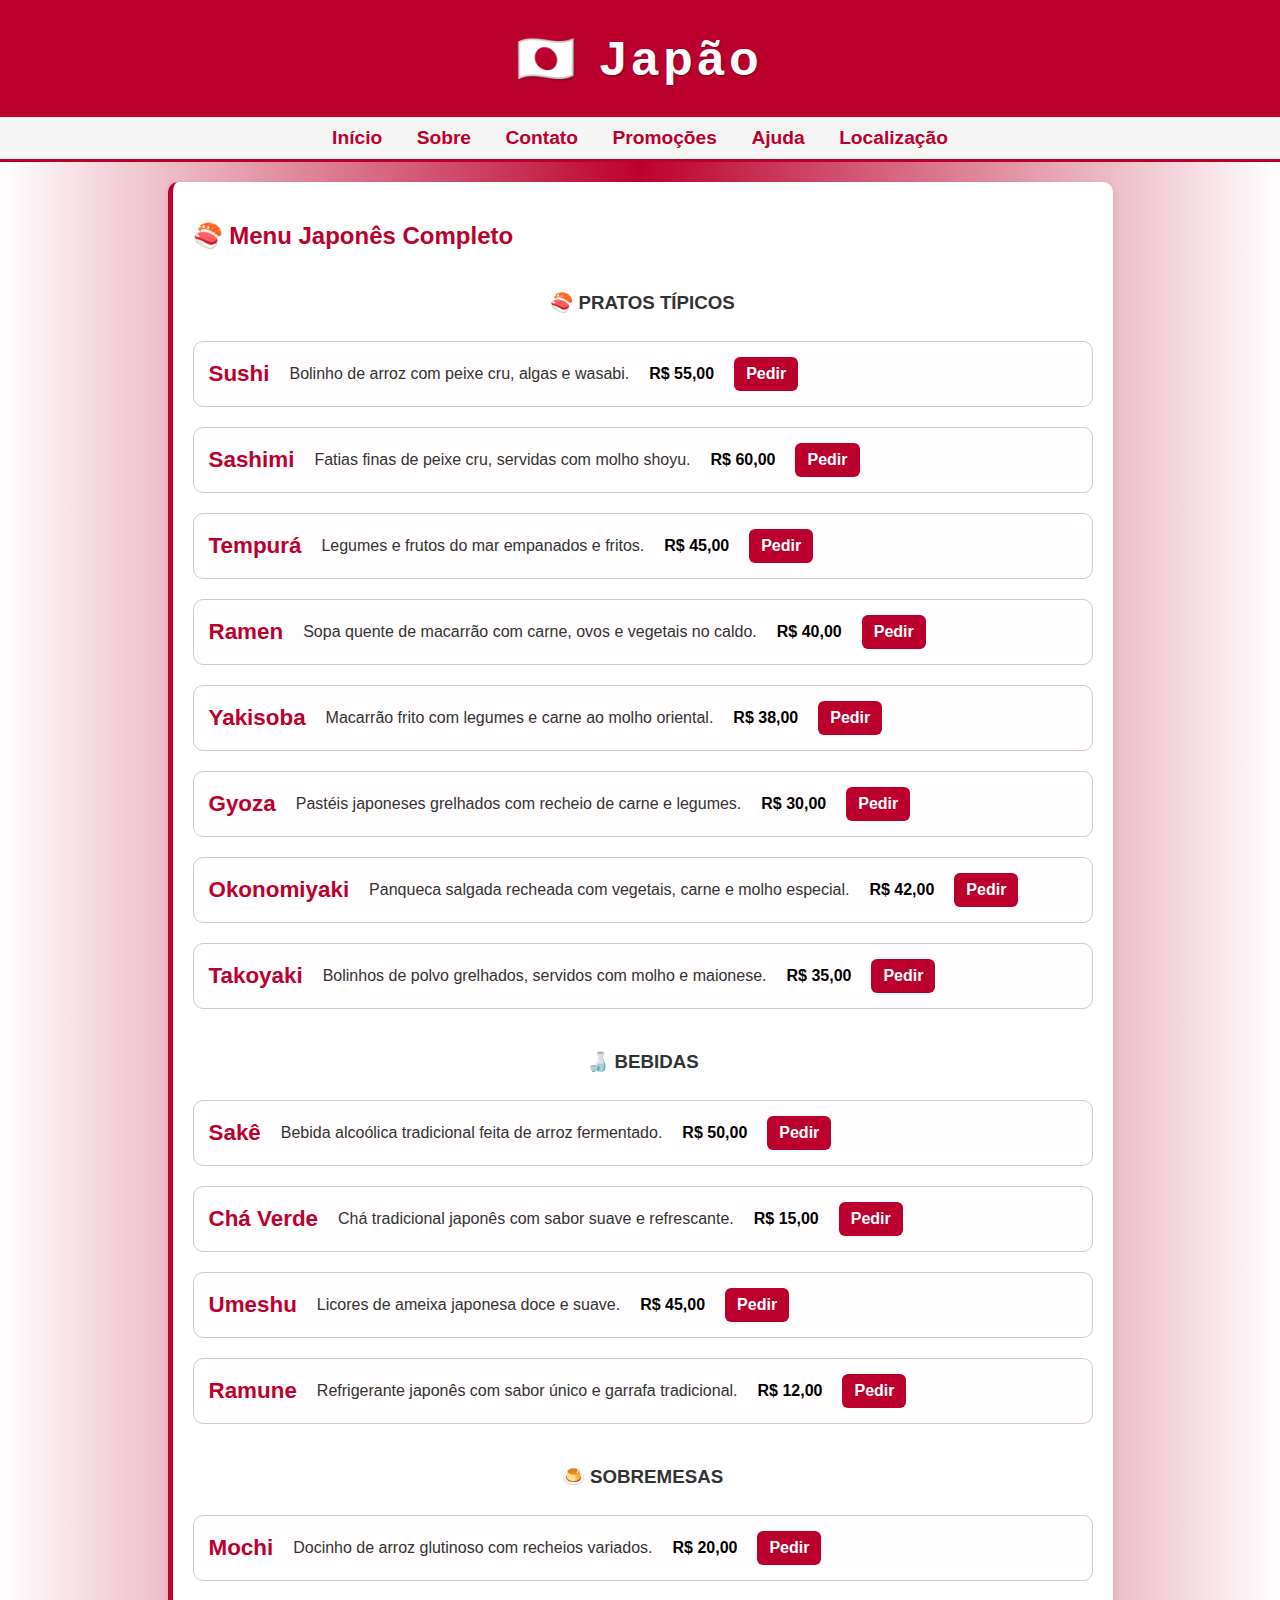
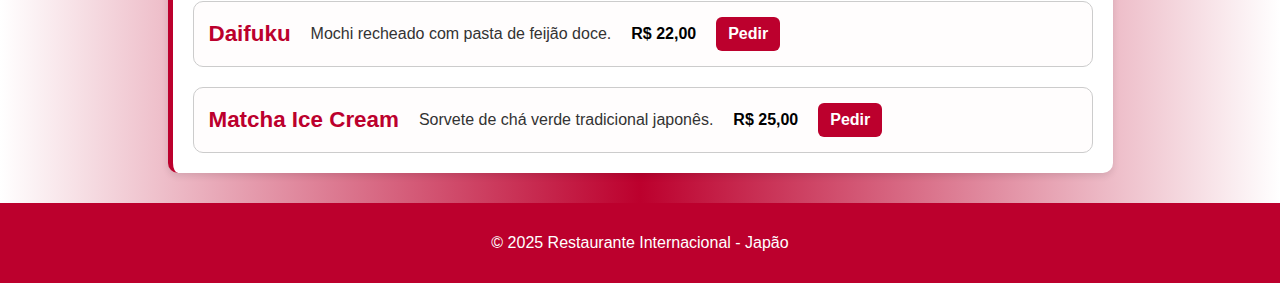
<file: html/japao.html>
<!DOCTYPE html>
<html lang="pt-br">
<head>
  <meta charset="UTF-8" />
  <meta name="viewport" content="width=device-width, initial-scale=1.0"/>
  <title>Japão</title>
  <link rel="stylesheet" href="../styles/japao.css">
</head>
<body>
  <header>🇯🇵 Japão</header>

  <nav>
    <a href="index.html">Início</a>
    <a href="sobre.html">Sobre</a>
    <a href="contato.html">Contato</a>
    <a href="promocoes.html">Promoções</a>
    <a href="ajuda.html">Ajuda</a>
    <a href="localizacao.html">Localização</a>
  </nav>

  <section>
    <h2>🍣 Menu Japonês Completo</h2>

    <h3 class="category-title pratos">🍣 PRATOS TÍPICOS</h3>
    <ul class="menu-list">
      <li>
        <strong>Sushi</strong>
        <span>Bolinho de arroz com peixe cru, algas e wasabi.</span>
        <span class="price">R$ 55,00</span>
        <a href="https://wa.me/5511987212892?text=Gostaria%20de%20pedir%20Sushi" target="_blank" class="order-button">Pedir</a>
      </li>
      <li>
        <strong>Sashimi</strong>
        <span>Fatias finas de peixe cru, servidas com molho shoyu.</span>
        <span class="price">R$ 60,00</span>
        <a href="https://wa.me/5511987212892?text=Gostaria%20de%20pedir%20Sashimi" target="_blank" class="order-button">Pedir</a>
      </li>
      <li>
        <strong>Tempurá</strong>
        <span>Legumes e frutos do mar empanados e fritos.</span>
        <span class="price">R$ 45,00</span>
        <a href="https://wa.me/5511987212892?text=Gostaria%20de%20pedir%20Tempurá" target="_blank" class="order-button">Pedir</a>
      </li>
      <li>
        <strong>Ramen</strong>
        <span>Sopa quente de macarrão com carne, ovos e vegetais no caldo.</span>
        <span class="price">R$ 40,00</span>
        <a href="https://wa.me/5511987212892?text=Gostaria%20de%20pedir%20Ramen" target="_blank" class="order-button">Pedir</a>
      </li>
      <li>
        <strong>Yakisoba</strong>
        <span>Macarrão frito com legumes e carne ao molho oriental.</span>
        <span class="price">R$ 38,00</span>
        <a href="https://wa.me/5511987212892?text=Gostaria%20de%20pedir%20Yakisoba" target="_blank" class="order-button">Pedir</a>
      </li>
      <li>
        <strong>Gyoza</strong>
        <span>Pastéis japoneses grelhados com recheio de carne e legumes.</span>
        <span class="price">R$ 30,00</span>
        <a href="https://wa.me/5511987212892?text=Gostaria%20de%20pedir%20Gyoza" target="_blank" class="order-button">Pedir</a>
      </li>
      <!-- Novos pratos -->
      <li>
        <strong>Okonomiyaki</strong>
        <span>Panqueca salgada recheada com vegetais, carne e molho especial.</span>
        <span class="price">R$ 42,00</span>
        <a href="https://wa.me/55511987212892?text=Gostaria%20de%20pedir%20Okonomiyaki" target="_blank" class="order-button">Pedir</a>
      </li>
      <li>
        <strong>Takoyaki</strong>
        <span>Bolinhos de polvo grelhados, servidos com molho e maionese.</span>
        <span class="price">R$ 35,00</span>
        <a href="https://wa.me/5511987212892?text=Gostaria%20de%20pedir%20Takoyaki" target="_blank" class="order-button">Pedir</a>
      </li>
    </ul>

    <h3 class="category-title bebidas">🍶 BEBIDAS</h3>
    <ul class="menu-list">
      <li>
        <strong>Sakê</strong>
        <span>Bebida alcoólica tradicional feita de arroz fermentado.</span>
        <span class="price">R$ 50,00</span>
        <a href="https://wa.me/5511987212892?text=Gostaria%20de%20pedir%20Sakê" target="_blank" class="order-button">Pedir</a>
      </li>
      <li>
        <strong>Chá Verde</strong>
        <span>Chá tradicional japonês com sabor suave e refrescante.</span>
        <span class="price">R$ 15,00</span>
        <a href="https://wa.me/5511987212892?text=Gostaria%20de%20pedir%20Chá%20Verde" target="_blank" class="order-button">Pedir</a>
      </li>
      <!-- Novas bebidas -->
      <li>
        <strong>Umeshu</strong>
        <span>Licores de ameixa japonesa doce e suave.</span>
        <span class="price">R$ 45,00</span>
        <a href="https://wa.me/5511987212892?text=Gostaria%20de%20pedir%20Umeshu" target="_blank" class="order-button">Pedir</a>
      </li>
      <li>
        <strong>Ramune</strong>
        <span>Refrigerante japonês com sabor único e garrafa tradicional.</span>
        <span class="price">R$ 12,00</span>
        <a href="https://wa.me/5511987212892?text=Gostaria%20de%20pedir%20Ramune" target="_blank" class="order-button">Pedir</a>
      </li>
    </ul>

    <h3 class="category-title sobremesas">🍮 SOBREMESAS</h3>
    <ul class="menu-list">
      <li>
        <strong>Mochi</strong>
        <span>Docinho de arroz glutinoso com recheios variados.</span>
        <span class="price">R$ 20,00</span>
        <a href="https://wa.me/5511987212892?text=Gostaria%20de%20pedir%20Mochi" target="_blank" class="order-button">Pedir</a>
      </li>
      <!-- Novas sobremesas -->
      <li>
        <strong>Daifuku</strong>
        <span>Mochi recheado com pasta de feijão doce.</span>
        <span class="price">R$ 22,00</span>
        <a href="https://wa.me/5511987212892?text=Gostaria%20de%20pedir%20Daifuku" target="_blank" class="order-button">Pedir</a>
      </li>
      <li>
        <strong>Matcha Ice Cream</strong>
        <span>Sorvete de chá verde tradicional japonês.</span>
        <span class="price">R$ 25,00</span>
        <a href="https://wa.me/5511987212892?text=Gostaria%20de%20pedir%20Matcha%20Ice%20Cream" target="_blank" class="order-button">Pedir</a>
      </li>
    </ul>
  </section>

  <footer>
    <p>&copy; 2025 Restaurante Internacional - Japão</p>
  </footer>
</body>
</html>
</file>
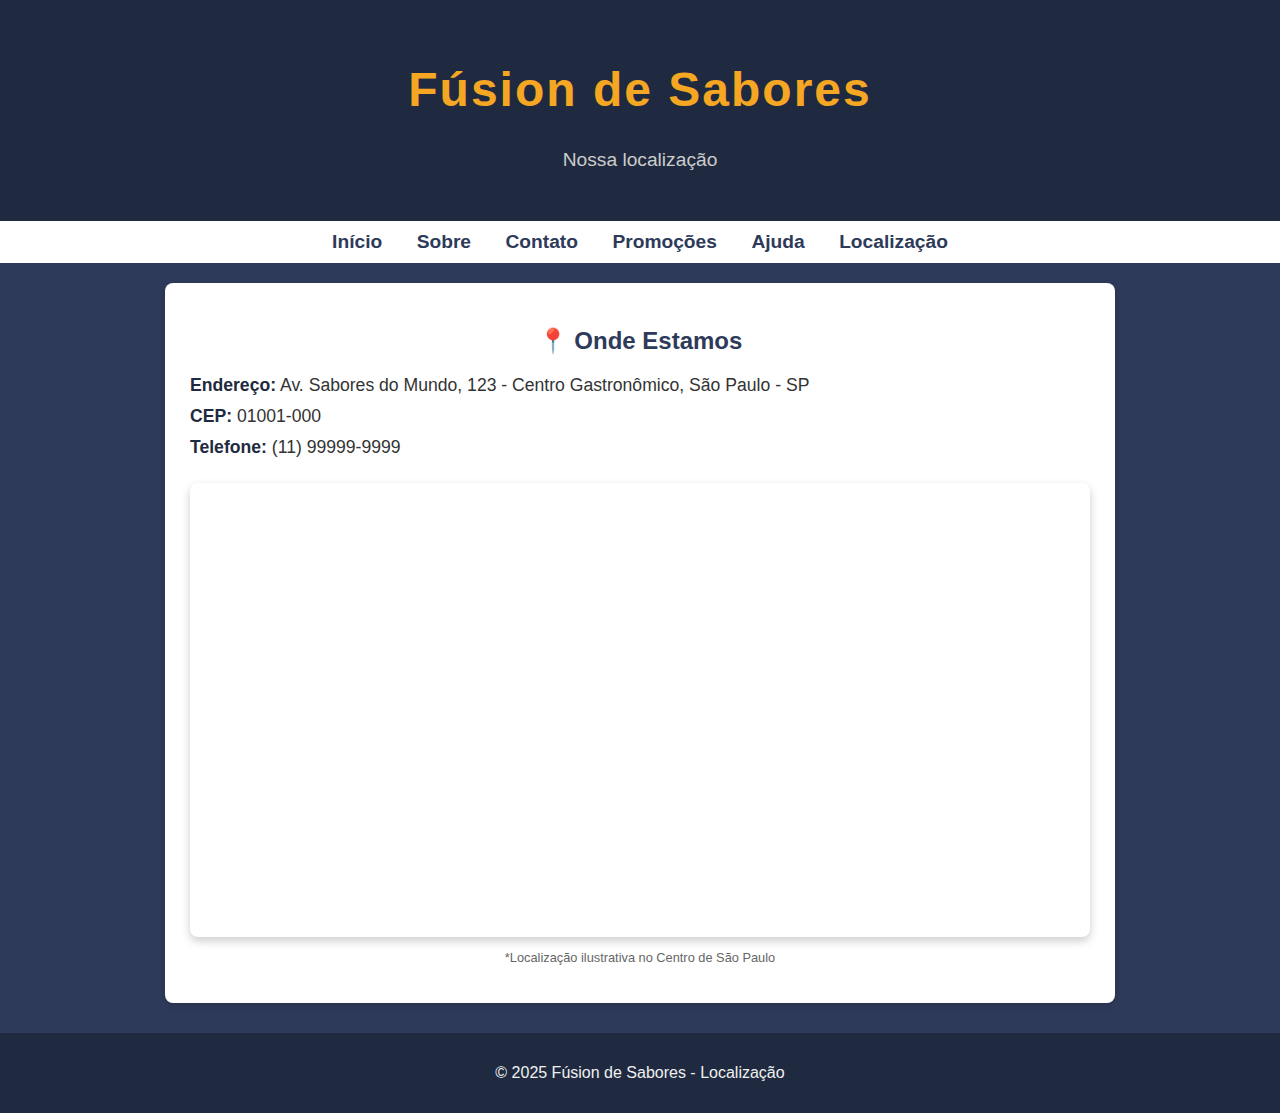
<file: html/localizacao.html>
<!DOCTYPE html>
<html lang="pt-br">
<head>
  <meta charset="UTF-8" />
  <meta name="viewport" content="width=device-width, initial-scale=1" />
  <title>Localização - Fúsion de Sabores</title>
  <link rel="stylesheet" href="../styles/localizacao.css">
</head>
<body>

  <header>
    <h1>Fúsion de Sabores</h1>
    <p style="font-size: 1.2em; color: #ccc;">Nossa localização</p>
  </header>

  <nav>
    <a href="index.html">Início</a>
    <a href="sobre.html">Sobre</a>
    <a href="contato.html">Contato</a>
    <a href="promocoes.html">Promoções</a>
    <a href="ajuda.html">Ajuda</a>
    <a href="localizacao.html">Localização</a>
  </nav>

  <section>
    <h2>📍 Onde Estamos</h2>

    <div class="info">
      <p><strong>Endereço:</strong> Av. Sabores do Mundo, 123 - Centro Gastronômico, São Paulo - SP</p>
      <p><strong>CEP:</strong> 01001-000</p>
      <p><strong>Telefone:</strong> (11) 99999-9999</p>
    </div>

    <div class="map-container">
      <iframe 
        src="https://www.google.com/maps/embed?pb=!1m18!1m12!1m3!1d3658.3287967090155!2d-46.63610438544958!3d-23.556574367175487!2m3!1f0!2f0!3f0!3m2!1i1024!2i768!4f13.1!3m3!1m2!1s0x94ce59bfa0e6b6a3%3A0x56e75469a4b4124d!2sPra%C3%A7a%20da%20S%C3%A9%2C%20S%C3%A3o%20Paulo%20-%20SP!5e0!3m2!1spt-BR!2sbr!4v1719099651234!5m2!1spt-BR!2sbr"
        allowfullscreen=""
        loading="lazy"
        referrerpolicy="no-referrer-when-downgrade">
      </iframe>
    </div>

    <p style="font-size: 0.8em; color: #666;">*Localização ilustrativa no Centro de São Paulo</p>
  </section>

  <footer>
    <p>&copy; 2025 Fúsion de Sabores - Localização</p>
  </footer>

</body>
</html>
</file>
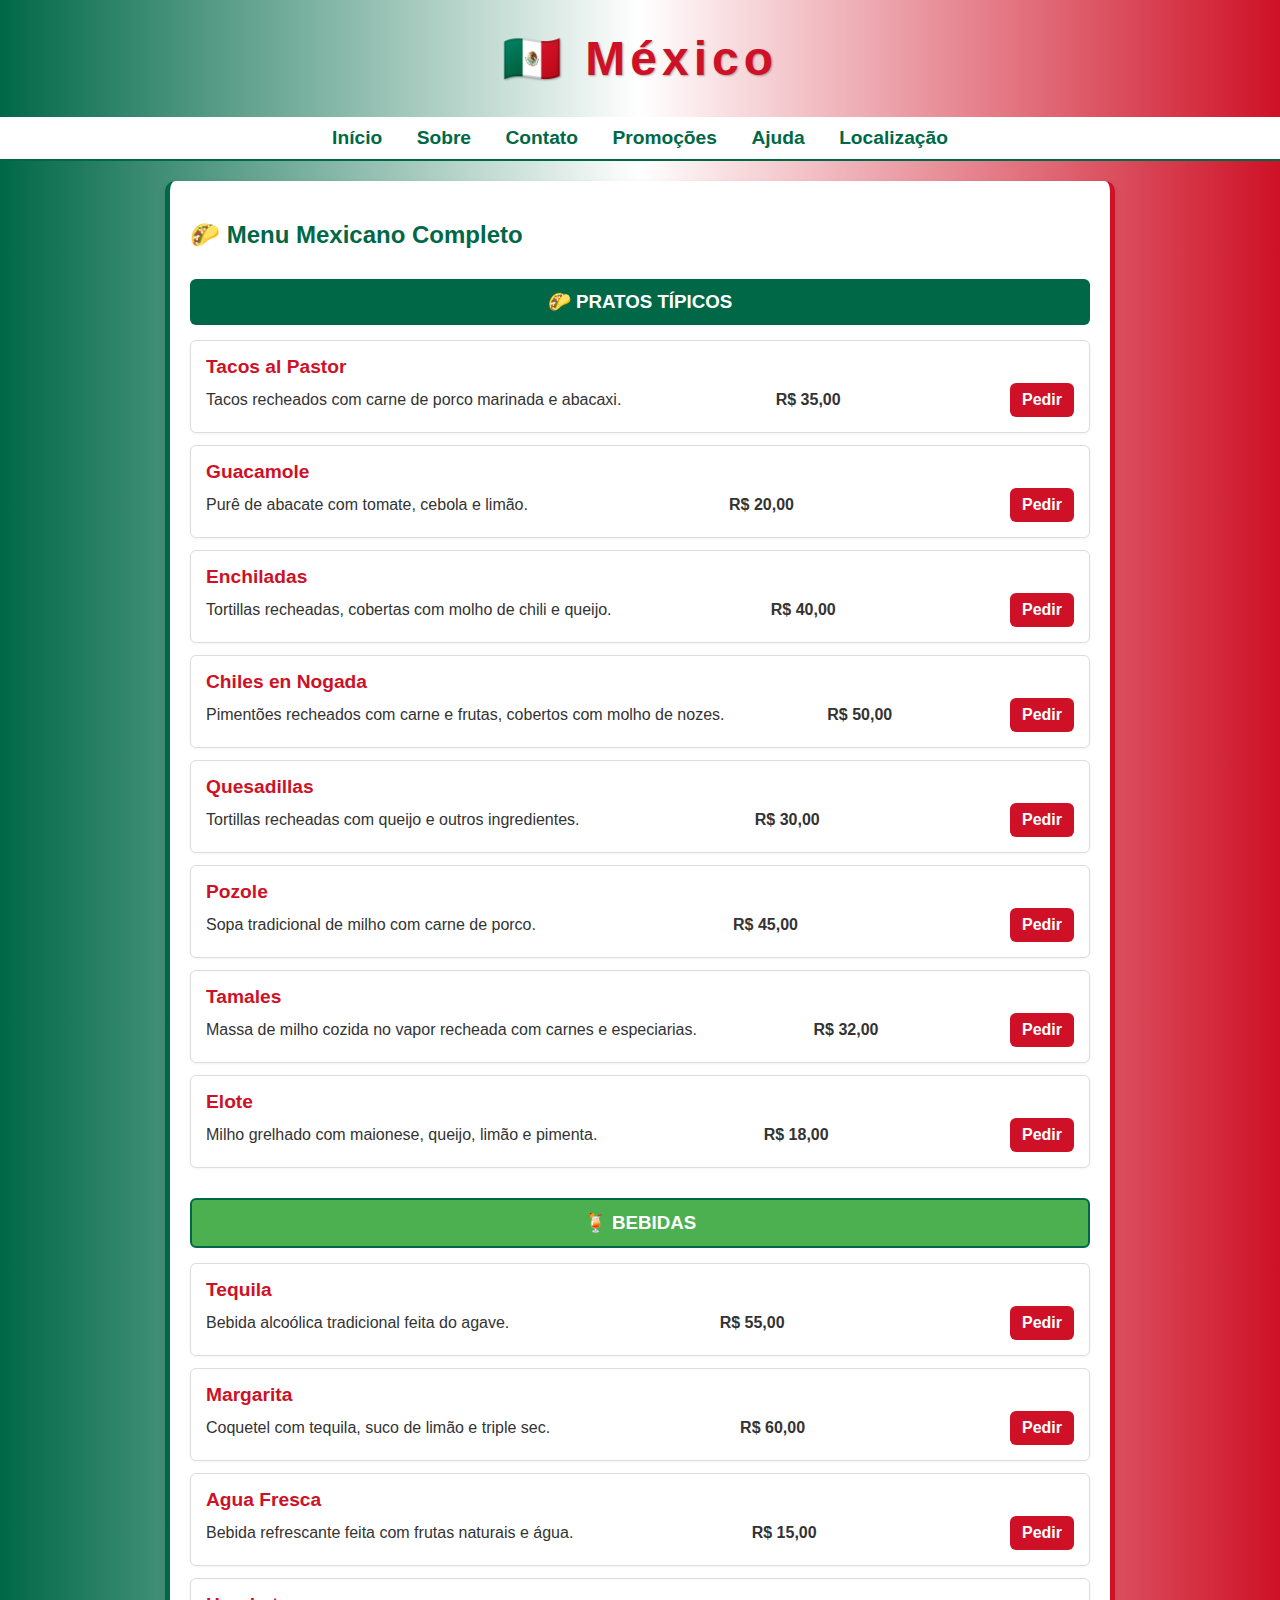
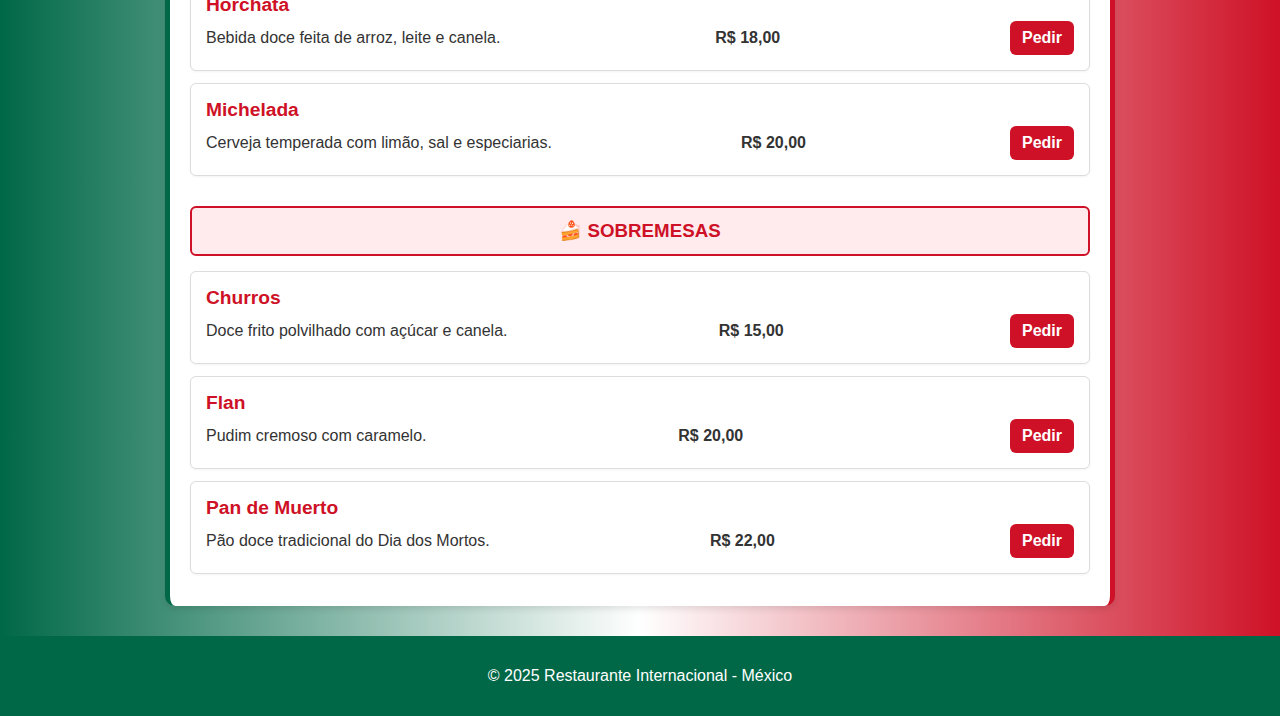
<file: html/mexico.html>
<!DOCTYPE html>
<html lang="pt-br">
<head>
  <meta charset="UTF-8" />
  <meta name="viewport" content="width=device-width, initial-scale=1.0"/>
  <title>México</title>
  <link rel="stylesheet" href="../styles/mexico.css">
</head>
<body>
  <header>🇲🇽 México</header>

  <nav>
    <a href="index.html">Início</a>
    <a href="sobre.html">Sobre</a>
    <a href="contato.html">Contato</a>
    <a href="promocoes.html">Promoções</a>
    <a href="ajuda.html">Ajuda</a>
    <a href="localizacao.html">Localização</a>
  </nav>

  <section>
    <h2>🌮 Menu Mexicano Completo</h2>

    <h3 class="category-title pratos">🌮 PRATOS TÍPICOS</h3>
    <ul class="menu-list">
      <li>
        <strong>Tacos al Pastor</strong>
        <span>Tacos recheados com carne de porco marinada e abacaxi.</span>
        <span class="price">R$ 35,00</span>
        <a href="https://wa.me/5511987212892?text=Gostaria%20de%20pedir%20Tacos%20al%20Pastor" target="_blank" class="order-button">Pedir</a>
      </li>
      <li>
        <strong>Guacamole</strong>
        <span>Purê de abacate com tomate, cebola e limão.</span>
        <span class="price">R$ 20,00</span>
        <a href="https://wa.me/5511987212892?text=Gostaria%20de%20pedir%20Guacamole" target="_blank" class="order-button">Pedir</a>
      </li>
      <li>
        <strong>Enchiladas</strong>
        <span>Tortillas recheadas, cobertas com molho de chili e queijo.</span>
        <span class="price">R$ 40,00</span>
        <a href="https://wa.me/5511987212892?text=Gostaria%20de%20pedir%20Enchiladas" target="_blank" class="order-button">Pedir</a>
      </li>
      <li>
        <strong>Chiles en Nogada</strong>
        <span>Pimentões recheados com carne e frutas, cobertos com molho de nozes.</span>
        <span class="price">R$ 50,00</span>
        <a href="https://wa.me/5511987212892?text=Gostaria%20de%20pedir%20Chiles%20en%20Nogada" target="_blank" class="order-button">Pedir</a>
      </li>
      <li>
        <strong>Quesadillas</strong>
        <span>Tortillas recheadas com queijo e outros ingredientes.</span>
        <span class="price">R$ 30,00</span>
        <a href="https://wa.me/5511987212892?text=Gostaria%20de%20pedir%20Quesadillas" target="_blank" class="order-button">Pedir</a>
      </li>
      <li>
        <strong>Pozole</strong>
        <span>Sopa tradicional de milho com carne de porco.</span>
        <span class="price">R$ 45,00</span>
        <a href="https://wa.me/5511987212892?text=Gostaria%20de%20pedir%20Pozole" target="_blank" class="order-button">Pedir</a>
      </li>
      <!-- Novos pratos -->
      <li>
        <strong>Tamales</strong>
        <span>Massa de milho cozida no vapor recheada com carnes e especiarias.</span>
        <span class="price">R$ 32,00</span>
        <a href="https://wa.me/5511987212892?text=Gostaria%20de%20pedir%20Tamales" target="_blank" class="order-button">Pedir</a>
      </li>
      <li>
        <strong>Elote</strong>
        <span>Milho grelhado com maionese, queijo, limão e pimenta.</span>
        <span class="price">R$ 18,00</span>
        <a href="https://wa.me/5511987212892?text=Gostaria%20de%20pedir%20Elote" target="_blank" class="order-button">Pedir</a>
      </li>
    </ul>

    <h3 class="category-title bebidas">🍹 BEBIDAS</h3>
    <ul class="menu-list">
      <li>
        <strong>Tequila</strong>
        <span>Bebida alcoólica tradicional feita do agave.</span>
        <span class="price">R$ 55,00</span>
        <a href="https://wa.me/5511987212892?text=Gostaria%20de%20pedir%20Tequila" target="_blank" class="order-button">Pedir</a>
      </li>
      <li>
        <strong>Margarita</strong>
        <span>Coquetel com tequila, suco de limão e triple sec.</span>
        <span class="price">R$ 60,00</span>
        <a href="https://wa.me/5511987212892?text=Gostaria%20de%20pedir%20Margarita" target="_blank" class="order-button">Pedir</a>
      </li>
      <li>
        <strong>Agua Fresca</strong>
        <span>Bebida refrescante feita com frutas naturais e água.</span>
        <span class="price">R$ 15,00</span>
        <a href="https://wa.me/5511987212892?text=Gostaria%20de%20pedir%20Agua%20Fresca" target="_blank" class="order-button">Pedir</a>
      </li>
      <!-- Novas bebidas -->
      <li>
        <strong>Horchata</strong>
        <span>Bebida doce feita de arroz, leite e canela.</span>
        <span class="price">R$ 18,00</span>
        <a href="https://wa.me/5511987212892?text=Gostaria%20de%20pedir%20Horchata" target="_blank" class="order-button">Pedir</a>
      </li>
      <li>
        <strong>Michelada</strong>
        <span>Cerveja temperada com limão, sal e especiarias.</span>
        <span class="price">R$ 20,00</span>
        <a href="https://wa.me/5511987212892?text=Gostaria%20de%20pedir%20Michelada" target="_blank" class="order-button">Pedir</a>
      </li>
    </ul>

    <h3 class="category-title sobremesas">🍰 SOBREMESAS</h3>
    <ul class="menu-list">
      <li>
        <strong>Churros</strong>
        <span>Doce frito polvilhado com açúcar e canela.</span>
        <span class="price">R$ 15,00</span>
        <a href="https://wa.me/5511987212892?text=Gostaria%20de%20pedir%20Churros" target="_blank" class="order-button">Pedir</a>
      </li>
      <!-- Novas sobremesas -->
      <li>
        <strong>Flan</strong>
        <span>Pudim cremoso com caramelo.</span>
        <span class="price">R$ 20,00</span>
        <a href="https://wa.me/5511987212892?text=Gostaria%20de%20pedir%20Flan" target="_blank" class="order-button">Pedir</a>
      </li>
      <li>
        <strong>Pan de Muerto</strong>
        <span>Pão doce tradicional do Dia dos Mortos.</span>
        <span class="price">R$ 22,00</span>
        <a href="https://wa.me/5511987212892?text=Gostaria%20de%20pedir%20Pan%20de%20Muerto" target="_blank" class="order-button">Pedir</a>
      </li>
    </ul>
  </section>

  <footer>
    <p>&copy; 2025 Restaurante Internacional - México</p>
  </footer>
</body>
</html>
</file>
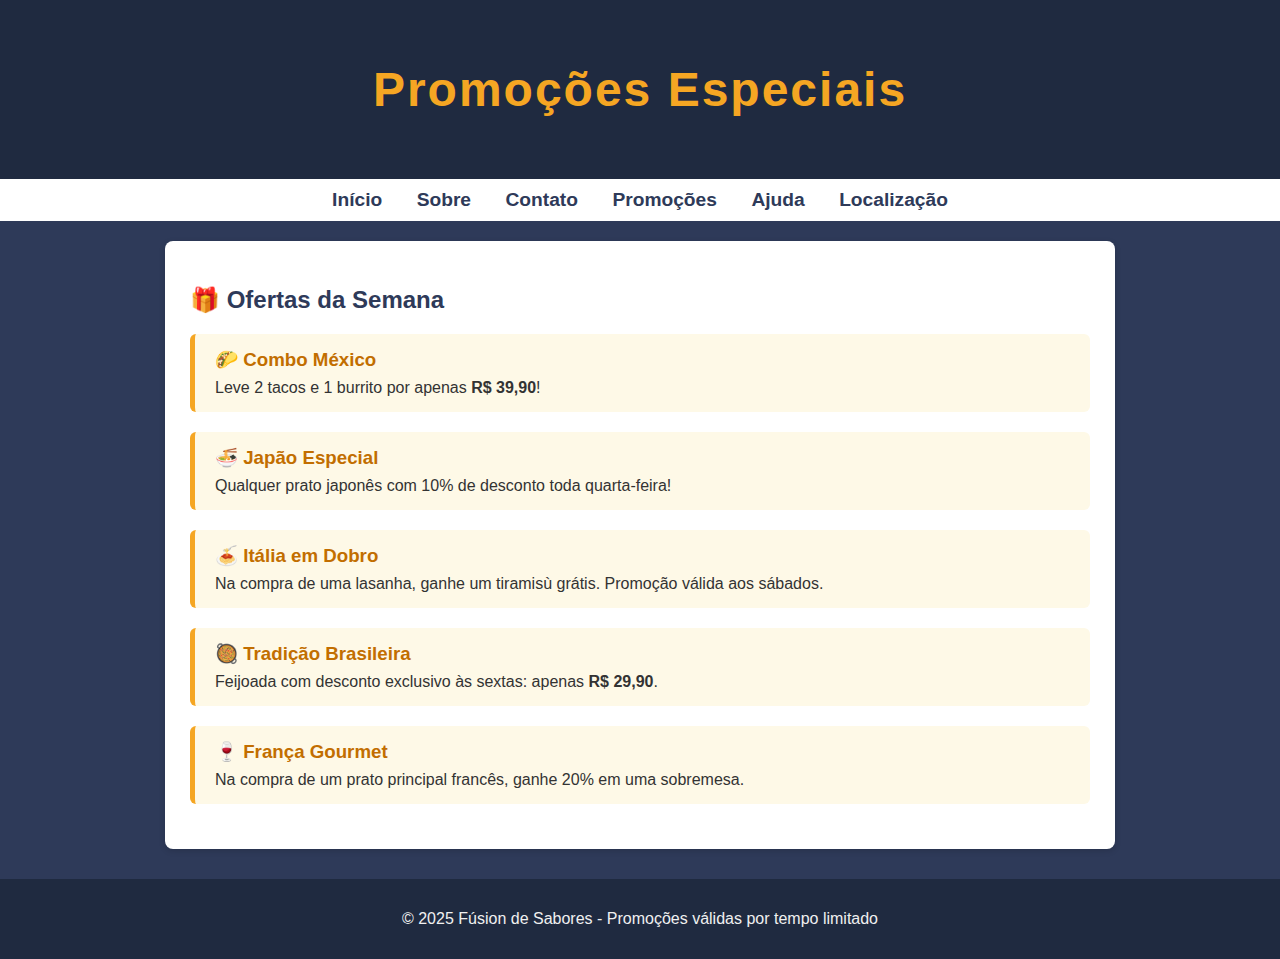
<file: html/promocoes.html>
<!DOCTYPE html>
<html lang="pt-br">
<head>
  <meta charset="UTF-8" />
  <meta name="viewport" content="width=device-width, initial-scale=1.0"/>
  <title>Promoções - Fúsion de Sabores</title>
  <link rel="stylesheet" href="../styles/promocoes.css">
</head>
<body>

  <header>
    <h1>Promoções Especiais</h1>
  </header>

  <nav>
    <a href="index.html">Início</a>
    <a href="sobre.html">Sobre</a>
    <a href="contato.html">Contato</a>
    <a href="promocoes.html">Promoções</a>
    <a href="ajuda.html">Ajuda</a>
    <a href="localizacao.html">Localização</a>
  </nav>

  <section>
    <h2>🎁 Ofertas da Semana</h2>

    <div class="promo">
      <h3>🌮 Combo México</h3>
      <p>Leve 2 tacos e 1 burrito por apenas <strong>R$ 39,90</strong>!</p>
    </div>

    <div class="promo">
      <h3>🍜 Japão Especial</h3>
      <p>Qualquer prato japonês com 10% de desconto toda quarta-feira!</p>
    </div>

    <div class="promo">
      <h3>🍝 Itália em Dobro</h3>
      <p>Na compra de uma lasanha, ganhe um tiramisù grátis. Promoção válida aos sábados.</p>
    </div>

    <div class="promo">
      <h3>🥘 Tradição Brasileira</h3>
      <p>Feijoada com desconto exclusivo às sextas: apenas <strong>R$ 29,90</strong>.</p>
    </div>

    <div class="promo">
      <h3>🍷 França Gourmet</h3>
      <p>Na compra de um prato principal francês, ganhe 20% em uma sobremesa.</p>
    </div>
  </section>

  <footer>
    <p>&copy; 2025 Fúsion de Sabores - Promoções válidas por tempo limitado</p>
  </footer>

</body>
</html>
</file>
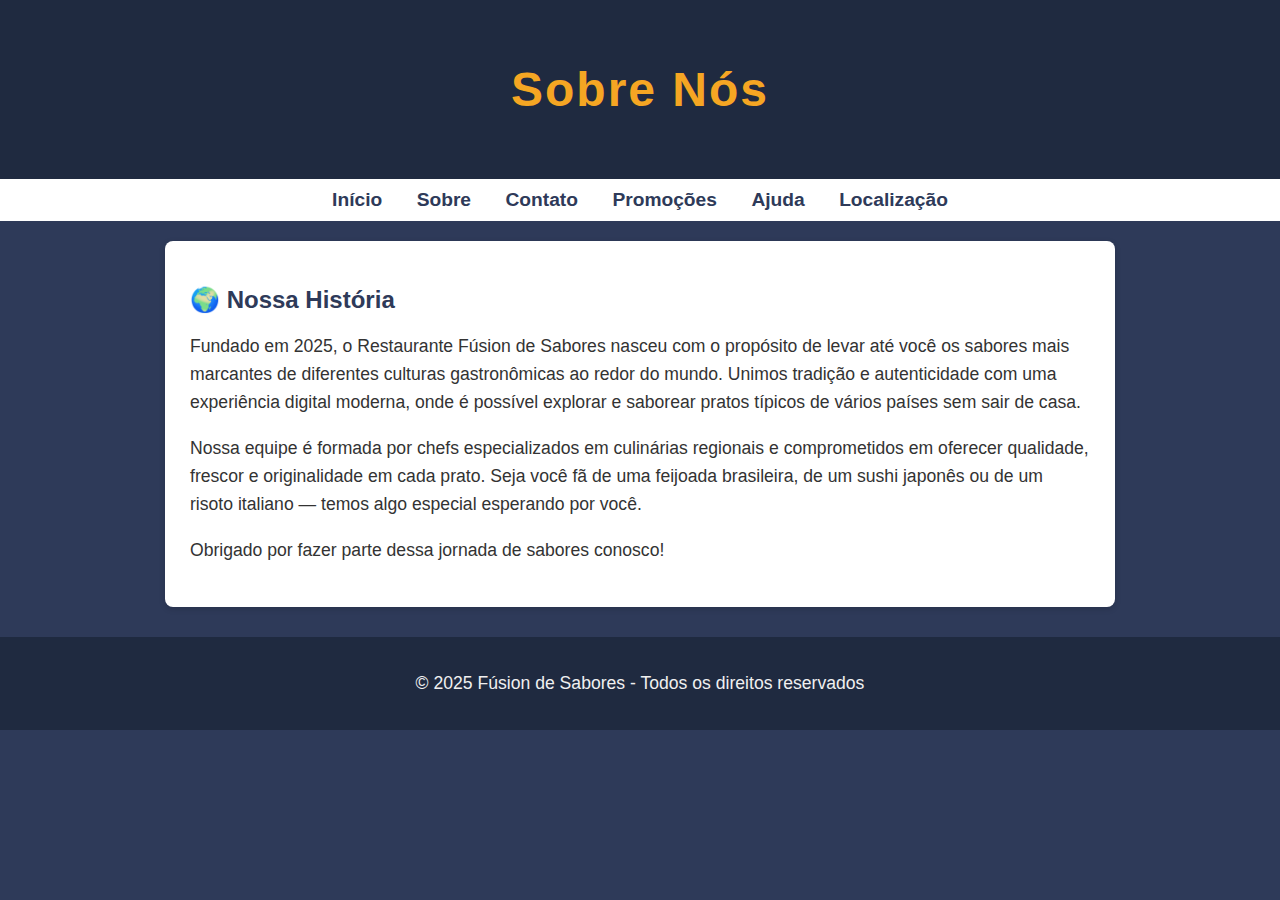
<file: html/sobre.html>
<!DOCTYPE html>
<html lang="pt-br">
<head>
  <meta charset="UTF-8" />
  <meta name="viewport" content="width=device-width, initial-scale=1.0"/>
  <title>Sobre - Fúsion de Sabores</title>
  <link rel="stylesheet" href="../styles/sobre.css">
</head>
<body>

  <header>
    <h1>Sobre Nós</h1>
  </header>

  <nav>
    <a href="index.html">Início</a>
    <a href="sobre.html">Sobre</a>
    <a href="contato.html">Contato</a>
    <a href="promocoes.html">Promoções</a>
    <a href="ajuda.html">Ajuda</a>
    <a href="localizacao.html">Localização</a>
  </nav>

  <section>
    <h2>🌍 Nossa História</h2>
    <p>
      Fundado em 2025, o Restaurante Fúsion de Sabores nasceu com o propósito de levar até você os sabores mais marcantes de diferentes culturas gastronômicas ao redor do mundo. Unimos tradição e autenticidade com uma experiência digital moderna, onde é possível explorar e saborear pratos típicos de vários países sem sair de casa.
    </p>
    <p>
      Nossa equipe é formada por chefs especializados em culinárias regionais e comprometidos em oferecer qualidade, frescor e originalidade em cada prato. Seja você fã de uma feijoada brasileira, de um sushi japonês ou de um risoto italiano — temos algo especial esperando por você.
    </p>
    <p>
      Obrigado por fazer parte dessa jornada de sabores conosco!
    </p>
  </section>

  <footer>
    <p>&copy; 2025 Fúsion de Sabores - Todos os direitos reservados</p>
  </footer>

</body>
</html>
</file>
<file: styles/index.css>
* {
    margin: 0;
    padding: 0;
    box-sizing: border-box;
  }

  body {
    font-family: 'Arial', sans-serif;
    background-color: #2e3a59; /* Azul petróleo */
    color: #f0f0f0;
  }

  header {
    background-color: #1f2a40;
    color: #f5a623;
    text-align: center;
    padding: 30px 0;
  }

  header h1 {
    font-size: 3em;
    letter-spacing: 2px;
  }

  header p {
    font-size: 1.2em;
    color: #ddd;
  }

  nav {
    background-color: #ffffff;
    padding: 10px;
    text-align: center;
  }

  nav a {
    color: #2e3a59;
    text-decoration: none;
    margin: 0 15px;
    font-size: 1.2em;
    font-weight: bold;
  }

  nav a:hover {
    text-decoration: underline;
  }

  section {
    margin: 20px auto;
    padding: 20px;
    background-color: #ffffff;
    border-radius: 8px;
    box-shadow: 0 2px 6px rgba(0,0,0,0.15);
    max-width: 900px;
    color: #333;
  }

  h2 {
    color: #2e3a59;
    margin-bottom: 15px;
  }

  .menu-list {
    list-style-type: none;
    padding: 0;
  }

  .menu-list li {
    background-color: #f9f9f9;
    margin: 10px 0;
    padding: 15px;
    border-radius: 5px;
    display: flex;
    justify-content: space-between;
    align-items: center;
    flex-wrap: wrap;
  }

  .menu-list li strong {
    font-size: 1.5em;
    color: #2e3a59;
  }

  .buy-button {
    background-color: #f5a623;
    color: white;
    padding: 10px 15px;
    text-decoration: none;
    border-radius: 5px;
    font-weight: bold;
    transition: background-color 0.3s;
  }

  .buy-button:hover {
    background-color: #d48806;
  }

  footer {
    text-align: center;
    padding: 15px;
    background-color: #1f2a40;
    color: #f0f0f0;
    margin-top: 20px;
  }
</file>
<file: styles/ajuda.css>
body {
    font-family: 'Arial', sans-serif;
    background-color: #2e3a59;
    color: #f0f0f0;
    margin: 0;
    padding: 0;
  }

  header {
    background-color: #1f2a40;
    color: #f5a623;
    text-align: center;
    padding: 30px 0;
  }

  header h1 {
    font-size: 3em;
    letter-spacing: 2px;
  }

  nav {
    background-color: #ffffff;
    text-align: center;
    padding: 10px;
  }

  nav a {
    color: #2e3a59;
    text-decoration: none;
    margin: 0 15px;
    font-size: 1.2em;
    font-weight: bold;
  }

  nav a:hover {
    text-decoration: underline;
  }

  section {
    max-width: 900px;
    background-color: #ffffff;
    margin: 20px auto;
    padding: 25px;
    border-radius: 8px;
    color: #333;
    box-shadow: 0 2px 6px rgba(0,0,0,0.15);
  }

  h2 {
    color: #2e3a59;
    margin-bottom: 15px;
  }

  ul {
    padding-left: 20px;
    line-height: 1.6;
  }

  li {
    margin-bottom: 10px;
  }

  footer {
    background-color: #1f2a40;
    color: #f0f0f0;
    text-align: center;
    padding: 15px;
    margin-top: 30px;
  }
</file>
<file: styles/brasil.css>
body {
  font-family: Arial, sans-serif;
  background: linear-gradient(to right, #006400, #e0ffe0);
  color: #333;
  margin: 0;
  padding: 0;
  height: 100%;
}

header {
  background-color: #006400;
  text-align: center;
  padding: 30px 0;
  font-weight: bold;
  font-size: 3em;
  letter-spacing: 5px;
  color: #ffdf00;
  text-shadow: 1px 1px 2px #00000055;
}

nav {
  background-color: #f5f5f5;
  text-align: center;
  padding: 10px;
  border-bottom: 3px solid #006400;
}

nav a {
  color: #006400;
  text-decoration: none;
  margin: 0 15px;
  font-weight: bold;
  font-size: 1.2em;
  transition: color 0.3s;
}

nav a:hover {
  color: #003300;
  text-decoration: underline;
}

section {
  margin: 20px auto;
  padding: 20px;
  max-width: 900px;
  background-color: #ffffff;
  border-radius: 10px;
  box-shadow: 0 3px 7px rgba(0, 0, 0, 0.1);
  border-left: 5px solid #006400;
}

h2 {
  margin-bottom: 15px;
  color: #006400;
}

h3.category-title {
  text-align: center;
  font-weight: bold;
  padding: 12px;
  margin: 30px 0 15px 0;
  border-radius: 6px;
}

h3.comida {
  background-color: #006400;
  color: #ffdf00;
}
h3.bebida {
  background-color: #ffdf00;
  color: #006400;
  border: 2px solid #006400;
}
h3.sobremesa {
  background-color: #f9f9a1;
  color: #006400;
  border: 2px solid #006400;
}

ul.menu-list {
  list-style: none;
  padding: 0;
  margin: 0;
  display: flex;
  flex-direction: column;
  gap: 20px;
}

ul.menu-list li {
  padding: 15px;
  background-color: #f9fff5;
  border: 1px solid #ccc;
  border-radius: 10px;
  display: flex;
  gap: 20px;
  align-items: center;
  transition: background-color 0.3s;
}

ul.menu-list li:hover {
  background-color: #e6ffe6;
}

li img {
  width: 50%;
  height: 30%;
  border-radius: 12px;
  border: 2px solid #006400;
  flex-shrink: 0;
}

.flexColunm {
  flex: 1;
}

.imgBebidas {
  width: 80%;
  height: 30%;
}

.flexColunmsInfos {
  display: flex;
  flex-direction: column;
  gap: 10px;
  width: 50%;
}

li strong {
  font-size: 1.4em;
  color: #006400;
}

.price {
  font-weight: bold;
  color: #000;
}

.order-button {
  background-color: #006400;
  color: white;
  padding: 8px 12px;
  text-decoration: none;
  border-radius: 6px;
  font-weight: bold;
  transition: background-color 0.3s;
  max-width: fit-content;
}

.order-button:hover {
  background-color: #003300;
}

footer {
  background-color: #006400;
  color: white;
  text-align: center;
  padding: 15px;
  margin-top: 30px;
}
</file>
<file: styles/contato.css>
body {
    font-family: 'Arial', sans-serif;
    background-color: #2e3a59;
    color: #f0f0f0;
    margin: 0;
    padding: 0;
  }

  header {
    background-color: #1f2a40;
    color: #f5a623;
    text-align: center;
    padding: 30px 0;
  }

  header h1 {
    font-size: 3em;
    letter-spacing: 2px;
  }

  nav {
    background-color: #ffffff;
    text-align: center;
    padding: 10px;
  }

  nav a {
    color: #2e3a59;
    text-decoration: none;
    margin: 0 15px;
    font-size: 1.2em;
    font-weight: bold;
  }

  nav a:hover {
    text-decoration: underline;
  }

  section {
    max-width: 900px;
    background-color: #ffffff;
    margin: 20px auto;
    padding: 25px;
    border-radius: 8px;
    color: #333;
    box-shadow: 0 2px 6px rgba(0,0,0,0.15);
  }

  h2 {
    color: #2e3a59;
    margin-bottom: 20px;
  }

  p {
    font-size: 1.1em;
    line-height: 1.6;
  }

  .info {
    margin-top: 20px;
  }

  .info p {
    margin-bottom: 10px;
  }

  .info strong {
    color: #1f2a40;
  }

  footer {
    background-color: #1f2a40;
    color: #f0f0f0;
    text-align: center;
    padding: 15px;
    margin-top: 30px;
  }
</file>
<file: styles/equipe.css>
body {
    font-family: 'Arial', sans-serif;
    background-color: #2e3a59;
    color: #f0f0f0;
    margin: 0;
    padding: 0;
  }
  header {
    background-color: #1f2a40;
    color: #f5a623;
    text-align: center;
    padding: 30px 0;
  }
  header h1 {
    font-size: 3em;
    letter-spacing: 2px;
  }
  nav {
    background-color: #ffffff;
    text-align: center;
    padding: 10px;
  }
  nav a {
    color: #2e3a59;
    text-decoration: none;
    margin: 0 15px;
    font-size: 1.2em;
    font-weight: bold;
  }
  nav a:hover {
    text-decoration: underline;
  }
  section {
    max-width: 900px;
    margin: 20px auto;
    background-color: #ffffff;
    color: #333;
    padding: 25px;
    border-radius: 8px;
    box-shadow: 0 2px 6px rgba(0,0,0,0.15);
  }
  h2 {
    color: #2e3a59;
    margin-bottom: 20px;
    text-align: center;
  }
  .team-member {
    margin: 20px 0;
    padding: 15px;
    border: 1px solid #ddd;
    border-radius: 6px;
    background-color: #f9f9f9;
    box-shadow: 0 1px 3px rgba(0,0,0,0.05);
  }
  .team-member h3 {
    color: #2e3a59;
    margin-bottom: 5px;
  }
  .team-member p {
    font-size: 1em;
    color: #555;
  }
  footer {
    background-color: #1f2a40;
    color: #f0f0f0;
    text-align: center;
    padding: 15px;
    margin-top: 30px;
  }
</file>
<file: styles/franca.css>
body {
  font-family: Arial, sans-serif;
  background: linear-gradient(to right, #0055a4, #ffffff, #ef4135);
  color: #333;
  margin: 0;
  padding: 0;
  height: 100%;
}

header {
  background-color: #0055a4;
  text-align: center;
  padding: 30px 0;
  font-weight: bold;
  font-size: 3em;
  letter-spacing: 5px;
  color: #ffffff;
  text-shadow: 1px 1px 2px #00000055;
}

nav {
  background-color: #f5f5f5;
  text-align: center;
  padding: 10px;
  border-bottom: 3px solid #0055a4;
}

nav a {
  color: #ef4135;
  text-decoration: none;
  margin: 0 15px;
  font-weight: bold;
  font-size: 1.2em;
  transition: color 0.3s;
}

nav a:hover {
  color: #0055a4;
  text-decoration: underline;
}

section {
  margin: 20px auto;
  padding: 20px;
  max-width: 900px;
  background-color: #ffffff;
  border-radius: 10px;
  box-shadow: 0 3px 7px rgba(0, 0, 0, 0.1);
  border-left: 5px solid #ef4135;
}

h2 {
  margin-bottom: 15px;
  color: #0055a4;
}

h3.category-title {
  text-align: center;
  font-weight: bold;
  padding: 12px;
  margin: 30px 0 15px 0;
  border-radius: 6px;
}

h3.comida {
  background-color: #0055a4;
  color: #ffffff;
}
h3.bebida {
  background-color: #ef4135;
  color: #ffffff;
}
h3.sobremesa {
  background-color: #fff5f5;
  color: #ef4135;
  border: 2px solid #ef4135;
}

ul.menu-list {
  list-style: none;
  padding: 0;
  margin: 0;
  display: flex;
  flex-direction: column;
  gap: 20px;
}

ul.menu-list li {
  padding: 15px;
  background-color: #fffdfd;
  border: 1px solid #ccc;
  border-radius: 10px;
  display: flex;
  gap: 20px;
  align-items: center;
  transition: background-color 0.3s;
}

ul.menu-list li:hover {
  background-color: #f0f0f0;
}

li img {
  width: 50%;
  height: auto;
  border-radius: 12px;
  border: 2px solid #ef4135;
  flex-shrink: 0;
}

.flexColunm {
  flex: 1;
}

.flexColunmsInfos {
  display: flex;
  flex-direction: column;
  gap: 10px;
  width: 50%;
}

li strong {
  font-size: 1.4em;
  color: #0055a4;
}

.price {
  font-weight: bold;
  color: #000;
}

.order-button {
  background-color: #ef4135;
  color: white;
  padding: 8px 12px;
  text-decoration: none;
  border-radius: 6px;
  font-weight: bold;
  transition: background-color 0.3s;
  max-width: fit-content;
}

.order-button:hover {
  background-color: #8b0000;
}

footer {
  background-color: #0055a4;
  color: white;
  text-align: center;
  padding: 15px;
  margin-top: 30px;
}
</file>
<file: styles/japao.css>
body {
  font-family: Arial, sans-serif;
  background: linear-gradient(to right, #ffffff, #bc002d, #ffffff);
  color: #333;
  margin: 0;
  padding: 0;
  height: 100%;
}

header {
  background-color: #bc002d;
  text-align: center;
  padding: 30px 0;
  font-weight: bold;
  font-size: 3em;
  letter-spacing: 5px;
  color: #ffffff;
  text-shadow: 1px 1px 2px #00000055;
}

nav {
  background-color: #f5f5f5;
  text-align: center;
  padding: 10px;
  border-bottom: 3px solid #bc002d;
}

nav a {
  color: #bc002d;
  text-decoration: none;
  margin: 0 15px;
  font-weight: bold;
  font-size: 1.2em;
  transition: color 0.3s;
}

nav a:hover {
  color: #000;
  text-decoration: underline;
}

section {
  margin: 20px auto;
  padding: 20px;
  max-width: 900px;
  background-color: #ffffff;
  border-radius: 10px;
  box-shadow: 0 3px 7px rgba(0, 0, 0, 0.1);
  border-left: 5px solid #bc002d;
}

h2 {
  margin-bottom: 15px;
  color: #bc002d;
}

h3.category-title {
  text-align: center;
  font-weight: bold;
  padding: 12px;
  margin: 30px 0 15px 0;
  border-radius: 6px;
}

h3.comida {
  background-color: #bc002d;
  color: #ffffff;
}
h3.bebida {
  background-color: #000000;
  color: #ffffff;
}
h3.sobremesa {
  background-color: #f8d7da;
  color: #bc002d;
  border: 2px solid #bc002d;
}

ul.menu-list {
  list-style: none;
  padding: 0;
  margin: 0;
  display: flex;
  flex-direction: column;
  gap: 20px;
}

ul.menu-list li {
  padding: 15px;
  background-color: #fffdfd;
  border: 1px solid #ccc;
  border-radius: 10px;
  display: flex;
  gap: 20px;
  align-items: center;
  transition: background-color 0.3s;
}

ul.menu-list li:hover {
  background-color: #f0f0f0;
}

li img {
  width: 50%;
  height: auto;
  border-radius: 12px;
  border: 2px solid #bc002d;
  flex-shrink: 0;
}

.flexColunm {
  flex: 1;
}

.flexColunmsInfos {
  display: flex;
  flex-direction: column;
  gap: 10px;
  width: 50%;
}

li strong {
  font-size: 1.4em;
  color: #bc002d;
}

.price {
  font-weight: bold;
  color: #000;
}

.order-button {
  background-color: #bc002d;
  color: white;
  padding: 8px 12px;
  text-decoration: none;
  border-radius: 6px;
  font-weight: bold;
  transition: background-color 0.3s;
  max-width: fit-content;
}

.order-button:hover {
  background-color: #800000;
}

footer {
  background-color: #bc002d;
  color: white;
  text-align: center;
  padding: 15px;
  margin-top: 30px;
}
</file>
<file: styles/localizacao.css>
body {
    font-family: 'Arial', sans-serif;
    background-color: #2e3a59;
    color: #f0f0f0;
    margin: 0;
    padding: 0;
  }
  header {
    background-color: #1f2a40;
    color: #f5a623;
    text-align: center;
    padding: 30px 0;
  }
  header h1 {
    font-size: 3em;
    letter-spacing: 2px;
  }
  nav {
    background-color: #ffffff;
    text-align: center;
    padding: 10px;
  }
  nav a {
    color: #2e3a59;
    text-decoration: none;
    margin: 0 15px;
    font-size: 1.2em;
    font-weight: bold;
  }
  nav a:hover {
    text-decoration: underline;
  }
  section {
    max-width: 900px;
    background-color: #ffffff;
    margin: 20px auto;
    padding: 25px;
    border-radius: 8px;
    color: #333;
    box-shadow: 0 2px 6px rgba(0,0,0,0.15);
    text-align: center;
  }
  h2 {
    color: #2e3a59;
    margin-bottom: 20px;
  }
  .info {
    margin-top: 20px;
    font-size: 1.1em;
    text-align: left;
  }
  .info p {
    margin: 10px 0;
  }
  .info strong {
    color: #1f2a40;
  }
  .map-container {
    margin-top: 25px;
    border-radius: 8px;
    overflow: hidden;
    box-shadow: 0 4px 10px rgba(0,0,0,0.2);
  }
  iframe {
    width: 100%;
    height: 450px;
    border: 0;
  }
  footer {
    background-color: #1f2a40;
    color: #f0f0f0;
    text-align: center;
    padding: 15px;
    margin-top: 30px;
  }
</file>
<file: styles/mexico.css>
body {
    font-family: Arial, sans-serif;
    background: linear-gradient(to right, #006847, #fff, #ce1126);
    color: #333;
    margin: 0;
    padding: 0;
  }
  header {
    background-color: transparent;
    text-align: center;
    padding: 30px 0;
    font-weight: bold;
    font-size: 3em;
    letter-spacing: 5px;
    color: #ce1126;
    text-shadow: 1px 1px 2px #00000055;
  }
  nav {
    background-color: #fff;
    text-align: center;
    padding: 10px;
    border-bottom: 2px solid #006847;
  }
  nav a {
    color: #006847;
    text-decoration: none;
    margin: 0 15px;
    font-weight: bold;
    font-size: 1.2em;
    transition: color 0.3s;
  }
  nav a:hover {
    color: #ce1126;
    text-decoration: underline;
  }
  section {
    margin: 20px auto;
    padding: 20px;
    max-width: 900px;
    background-color: #fff;
    border-radius: 10px;
    box-shadow: 0 3px 7px rgb(0 0 0 / 0.1);
    border-left: 5px solid #006847;
    border-right: 5px solid #ce1126;
  }
  h2 {
    margin-bottom: 15px;
    color: #006847;
  }

  /* Categorias títulos */
  h3.category-title {
    text-align: center;
    font-weight: bold;
    padding: 12px;
    margin: 30px 0 15px 0;
    border-radius: 6px;
  }
  h3.pratos {
    background-color: #006847;
    color: #fff;
  }
  h3.bebidas {
    background-color: #4caf50;
    color: #fff;
    border: 2px solid #006847;
  }
  h3.sobremesas {
    background-color: #ffebee;
    color: #ce1126;
    border: 2px solid #ce1126;
  }

  ul.menu-list {
    list-style: none;
    padding: 0;
    margin: 0;
  }

  ul.menu-list li {
    padding: 15px;
    margin-bottom: 12px;
    background-color: white;
    border: 1px solid #ddd;
    border-radius: 6px;
    display: flex;
    justify-content: space-between;
    align-items: center;
    flex-wrap: wrap;
    box-shadow: 0 1px 3px rgb(0 0 0 / 0.05);
    transition: background-color 0.3s;
  }
  ul.menu-list li:hover {
    background-color: #f3fff7;
  }
  ul.menu-list li strong {
    display: block;
    font-size: 1.2em;
    color: #ce1126;
    margin-bottom: 5px;
    flex: 1 1 100%;
  }
  .price {
    font-weight: bold;
    margin-right: 15px;
    white-space: nowrap;
    color: #333;
  }
  .order-button {
    background-color: #ce1126;
    color: white;
    padding: 8px 12px;
    text-decoration: none;
    border-radius: 6px;
    font-weight: bold;
    transition: background-color 0.3s;
    white-space: nowrap;
  }
  .order-button:hover {
    background-color: #a60f1a;
  }
  footer {
    background-color: #006847;
    color: white;
    text-align: center;
    padding: 15px;
    margin-top: 30px;
  }
</file>
<file: styles/promocoes.css>
body {
    font-family: 'Arial', sans-serif;
    background-color: #2e3a59;
    color: #f0f0f0;
    margin: 0;
    padding: 0;
  }

  header {
    background-color: #1f2a40;
    color: #f5a623;
    text-align: center;
    padding: 30px 0;
  }

  header h1 {
    font-size: 3em;
    letter-spacing: 2px;
  }

  nav {
    background-color: #ffffff;
    text-align: center;
    padding: 10px;
  }

  nav a {
    color: #2e3a59;
    text-decoration: none;
    margin: 0 15px;
    font-size: 1.2em;
    font-weight: bold;
  }

  nav a:hover {
    text-decoration: underline;
  }

  section {
    max-width: 900px;
    background-color: #ffffff;
    margin: 20px auto;
    padding: 25px;
    border-radius: 8px;
    color: #333;
    box-shadow: 0 2px 6px rgba(0,0,0,0.15);
  }

  h2 {
    color: #2e3a59;
    margin-bottom: 20px;
  }

  .promo {
    background-color: #fef9e7;
    border-left: 5px solid #f5a623;
    padding: 15px 20px;
    margin-bottom: 20px;
    border-radius: 6px;
  }

  .promo h3 {
    margin: 0 0 8px 0;
    color: #c26e00;
  }

  .promo p {
    margin: 0;
  }

  footer {
    background-color: #1f2a40;
    color: #f0f0f0;
    text-align: center;
    padding: 15px;
    margin-top: 30px;
  }
</file>
<file: styles/sobre.css>
body {
    font-family: 'Arial', sans-serif;
    background-color: #2e3a59;
    color: #f0f0f0;
    margin: 0;
    padding: 0;
  }

  header {
    background-color: #1f2a40;
    color: #f5a623;
    text-align: center;
    padding: 30px 0;
  }

  header h1 {
    font-size: 3em;
    letter-spacing: 2px;
  }

  nav {
    background-color: #ffffff;
    text-align: center;
    padding: 10px;
  }

  nav a {
    color: #2e3a59;
    text-decoration: none;
    margin: 0 15px;
    font-size: 1.2em;
    font-weight: bold;
  }

  nav a:hover {
    text-decoration: underline;
  }

  section {
    max-width: 900px;
    background-color: #ffffff;
    margin: 20px auto;
    padding: 25px;
    border-radius: 8px;
    color: #333;
    box-shadow: 0 2px 6px rgba(0,0,0,0.15);
  }

  h2 {
    color: #2e3a59;
    margin-bottom: 15px;
  }

  p {
    line-height: 1.6;
    font-size: 1.1em;
  }

  footer {
    background-color: #1f2a40;
    color: #f0f0f0;
    text-align: center;
    padding: 15px;
    margin-top: 30px;
  }
</file>
